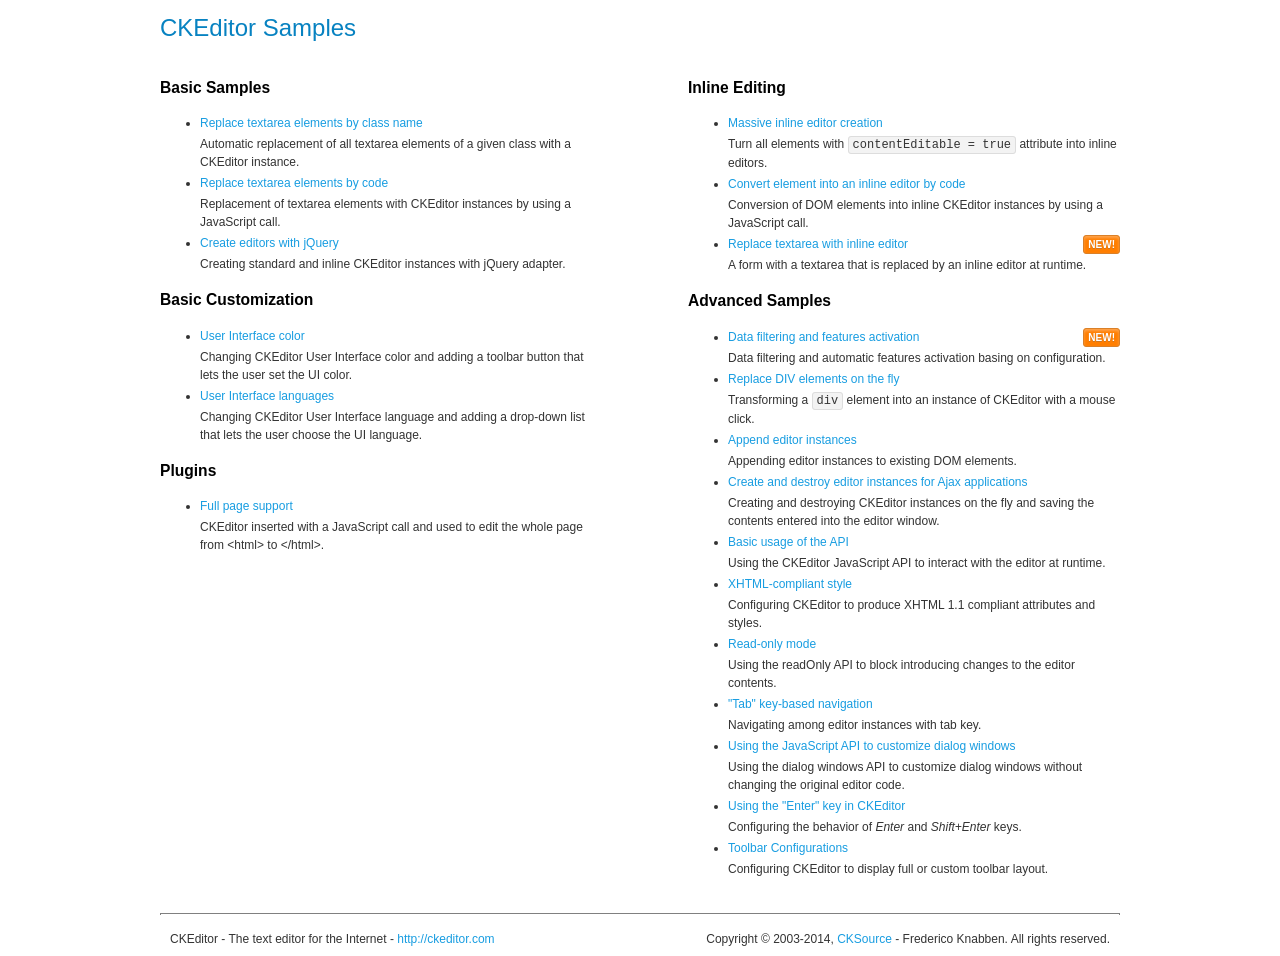
<file: js/ckeditor/samples/index.html>
<!DOCTYPE html>
<!--
Copyright (c) 2003-2014, CKSource - Frederico Knabben. All rights reserved.
For licensing, see LICENSE.md or http://ckeditor.com/license
-->
<html>
<head>
	<meta charset="utf-8">
	<title>CKEditor Samples</title>
	<link rel="stylesheet" href="sample.css">
</head>
<body>
	<h1 class="samples">
		CKEditor Samples
	</h1>
	<div class="twoColumns">
		<div class="twoColumnsLeft">
			<h2 class="samples">
				Basic Samples
			</h2>
			<dl class="samples">
				<dt><a class="samples" href="replacebyclass.html">Replace textarea elements by class name</a></dt>
				<dd>Automatic replacement of all textarea elements of a given class with a CKEditor instance.</dd>

				<dt><a class="samples" href="replacebycode.html">Replace textarea elements by code</a></dt>
				<dd>Replacement of textarea elements with CKEditor instances by using a JavaScript call.</dd>

				<dt><a class="samples" href="jquery.html">Create editors with jQuery</a></dt>
				<dd>Creating standard and inline CKEditor instances with jQuery adapter.</dd>
			</dl>

			<h2 class="samples">
				Basic Customization
			</h2>
			<dl class="samples">
				<dt><a class="samples" href="uicolor.html">User Interface color</a></dt>
				<dd>Changing CKEditor User Interface color and adding a toolbar button that lets the user set the UI color.</dd>

				<dt><a class="samples" href="uilanguages.html">User Interface languages</a></dt>
				<dd>Changing CKEditor User Interface language and adding a drop-down list that lets the user choose the UI language.</dd>
			</dl>


			<h2 class="samples">Plugins</h2>
<dl class="samples">
<dt><a class="samples" href="plugins/wysiwygarea/fullpage.html">Full page support</a></dt>
<dd>CKEditor inserted with a JavaScript call and used to edit the whole page from &lt;html&gt; to &lt;/html&gt;.</dd>
</dl>
		</div>
		<div class="twoColumnsRight">
			<h2 class="samples">
				Inline Editing
			</h2>
			<dl class="samples">
				<dt><a class="samples" href="inlineall.html">Massive inline editor creation</a></dt>
				<dd>Turn all elements with <code>contentEditable = true</code> attribute into inline editors.</dd>

				<dt><a class="samples" href="inlinebycode.html">Convert element into an inline editor by code</a></dt>
				<dd>Conversion of DOM elements into inline CKEditor instances by using a JavaScript call.</dd>

				<dt><a class="samples" href="inlinetextarea.html">Replace textarea with inline editor</a> <span class="new">New!</span></dt>
				<dd>A form with a textarea that is replaced by an inline editor at runtime.</dd>

				
			</dl>

			<h2 class="samples">
				Advanced Samples
			</h2>
			<dl class="samples">
				<dt><a class="samples" href="datafiltering.html">Data filtering and features activation</a> <span class="new">New!</span></dt>
				<dd>Data filtering and automatic features activation basing on configuration.</dd>

				<dt><a class="samples" href="divreplace.html">Replace DIV elements on the fly</a></dt>
				<dd>Transforming a <code>div</code> element into an instance of CKEditor with a mouse click.</dd>

				<dt><a class="samples" href="appendto.html">Append editor instances</a></dt>
				<dd>Appending editor instances to existing DOM elements.</dd>

				<dt><a class="samples" href="ajax.html">Create and destroy editor instances for Ajax applications</a></dt>
				<dd>Creating and destroying CKEditor instances on the fly and saving the contents entered into the editor window.</dd>

				<dt><a class="samples" href="api.html">Basic usage of the API</a></dt>
				<dd>Using the CKEditor JavaScript API to interact with the editor at runtime.</dd>

				<dt><a class="samples" href="xhtmlstyle.html">XHTML-compliant style</a></dt>
				<dd>Configuring CKEditor to produce XHTML 1.1 compliant attributes and styles.</dd>

				<dt><a class="samples" href="readonly.html">Read-only mode</a></dt>
				<dd>Using the readOnly API to block introducing changes to the editor contents.</dd>

				<dt><a class="samples" href="tabindex.html">"Tab" key-based navigation</a></dt>
				<dd>Navigating among editor instances with tab key.</dd>


				
<dt><a class="samples" href="plugins/dialog/dialog.html">Using the JavaScript API to customize dialog windows</a></dt>
<dd>Using the dialog windows API to customize dialog windows without changing the original editor code.</dd>

<dt><a class="samples" href="plugins/enterkey/enterkey.html">Using the &quot;Enter&quot; key in CKEditor</a></dt>
<dd>Configuring the behavior of <em>Enter</em> and <em>Shift+Enter</em> keys.</dd>

<dt><a class="samples" href="plugins/toolbar/toolbar.html">Toolbar Configurations</a></dt>
<dd>Configuring CKEditor to display full or custom toolbar layout.</dd>

			</dl>
		</div>
	</div>
	<div id="footer">
		<hr>
		<p>
			CKEditor - The text editor for the Internet - <a class="samples" href="http://ckeditor.com/">http://ckeditor.com</a>
		</p>
		<p id="copy">
			Copyright &copy; 2003-2014, <a class="samples" href="http://cksource.com/">CKSource</a> - Frederico Knabben. All rights reserved.
		</p>
	</div>
</body>
</html>
</file>
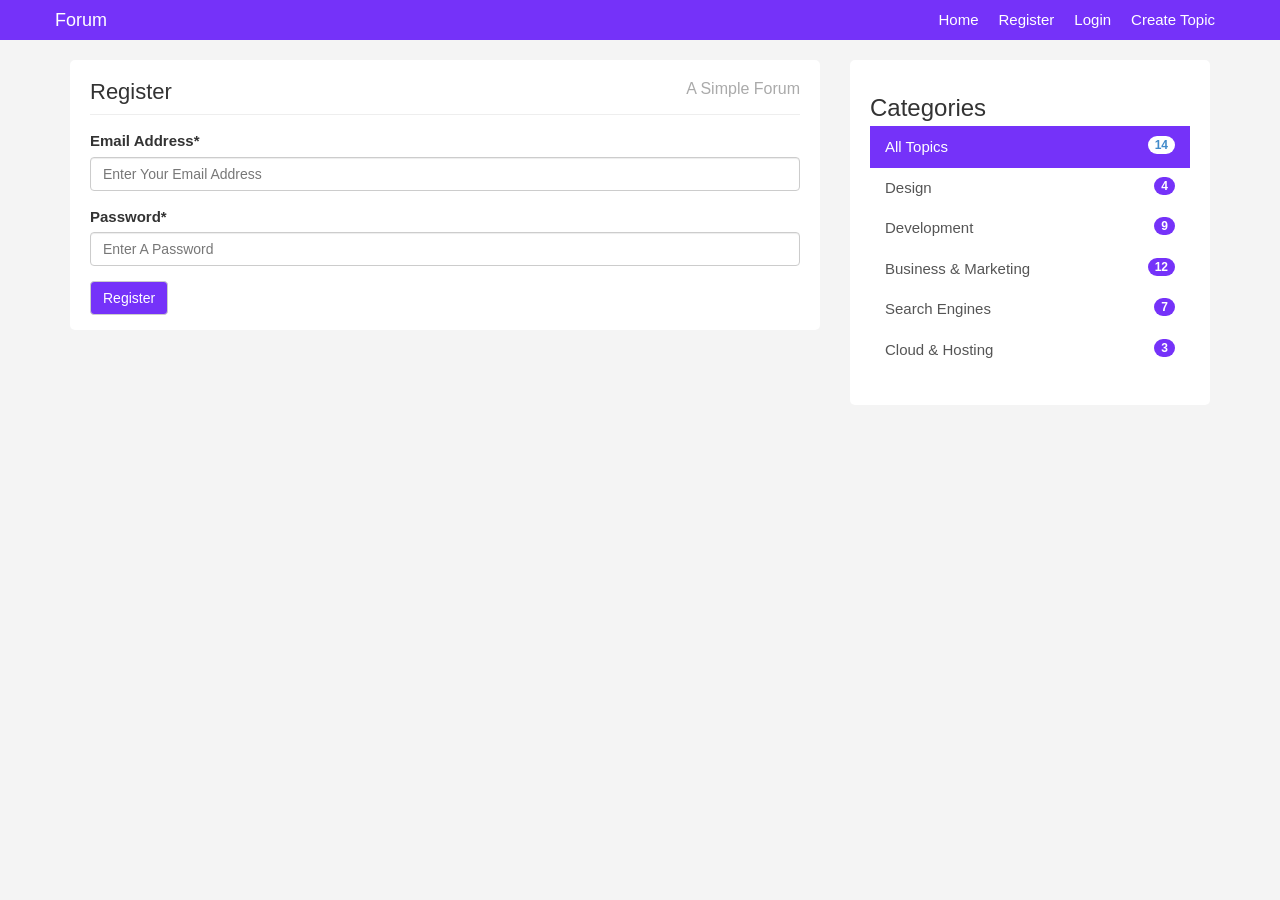
<file: login.html>
<!DOCTYPE html>
<html lang="en">
  <head>
    <meta charset="utf-8">
    <meta http-equiv="X-UA-Compatible" content="IE=edge">
    <meta name="viewport" content="width=device-width, initial-scale=1">
    <title>Register With Us</title>

    <!-- Bootstrap core CSS -->
    <link href="css/bootstrap.css" rel="stylesheet">
    <!-- Custom styles for this template -->
    <link href="css/custom.css" rel="stylesheet">
  </head>

  <body>

    <div class="navbar navbar-inverse navbar-fixed-top" role="navigation">
      <div class="container">
        <div class="navbar-header">
          <button type="button" class="navbar-toggle" data-toggle="collapse" data-target=".navbar-collapse">
            <span class="sr-only">Toggle navigation</span>
            <span class="icon-bar"></span>
            <span class="icon-bar"></span>
            <span class="icon-bar"></span>
          </button>
          <a class="navbar-brand" href="index.html">Forum</a>
        </div>
        <div class="collapse navbar-collapse">
          <ul class="nav navbar-nav navbar-right">
            <li class="active"><a href="index.html">Home</a></li>
            <li><a href="register.html">Register</a></li>
            <li><a href="login.html">Login</a></li>
            <li><a href="create.html">Create Topic</a></li>
          </ul>
        </div><!--/.nav-collapse -->
      </div>
    </div>

    <div class="container">
		<div class="row">
			<div class="col-md-8">
				<div class="main-col">
					<div class="block">
						<h1 class="pull-left">Register</h1>
						<h4 class="pull-right">A Simple Forum</h4>
						<div class="clearfix"></div>
						<hr>
						<form role="form" enctype="multipart/form-data" method="post" action="register.php">
							
							<div class="form-group">
							<label>Email Address*</label> <input type="email" class="form-control"
							name="email" placeholder="Enter Your Email Address">
							</div>
					
					<div class="form-group">
                        <label>Password*</label> <input type="password" class="form-control"
                    name="password" placeholder="Enter A Password">
                    </div>
	
			        <input name="register" type="submit" class="color btn btn-default" value="Register" />
        </form>
					</div>
				</div>
			</div>
			<div class="col-md-4">
				<div id="sidebar">
				
					
					<div class="block">
					<h3>Categories</h3>
					<div class="list-group">
						<a href="#" class="list-group-item active">All Topics <span class="color badge pull-right">14</span></a> 
						<a href="#" class="list-group-item">Design<span class="color badge pull-right">4</span></a>
						<a href="#" class="list-group-item">Development<span class="color badge pull-right">9</span></a>
						<a href="#" class="list-group-item">Business & Marketing <span class="color badge pull-right">12</span></a>
						<a href="#" class="list-group-item">Search Engines<span class="color badge pull-right">7</span></a>
						<a href="#" class="list-group-item">Cloud & Hosting <span class="color badge pull-right">3</span></a>
					</div>
				</div>	
				</div>
			</div>
		</div>
    </div><!-- /.container -->


    <!-- Bootstrap core JavaScript
    ================================================== -->
    <!-- Placed at the end of the document so the pages load faster -->
    <script src="https://ajax.googleapis.com/ajax/libs/jquery/1.11.1/jquery.min.js"></script>
    <script src="js/bootstrap.js"></script>
  </body>
</html>
</file>
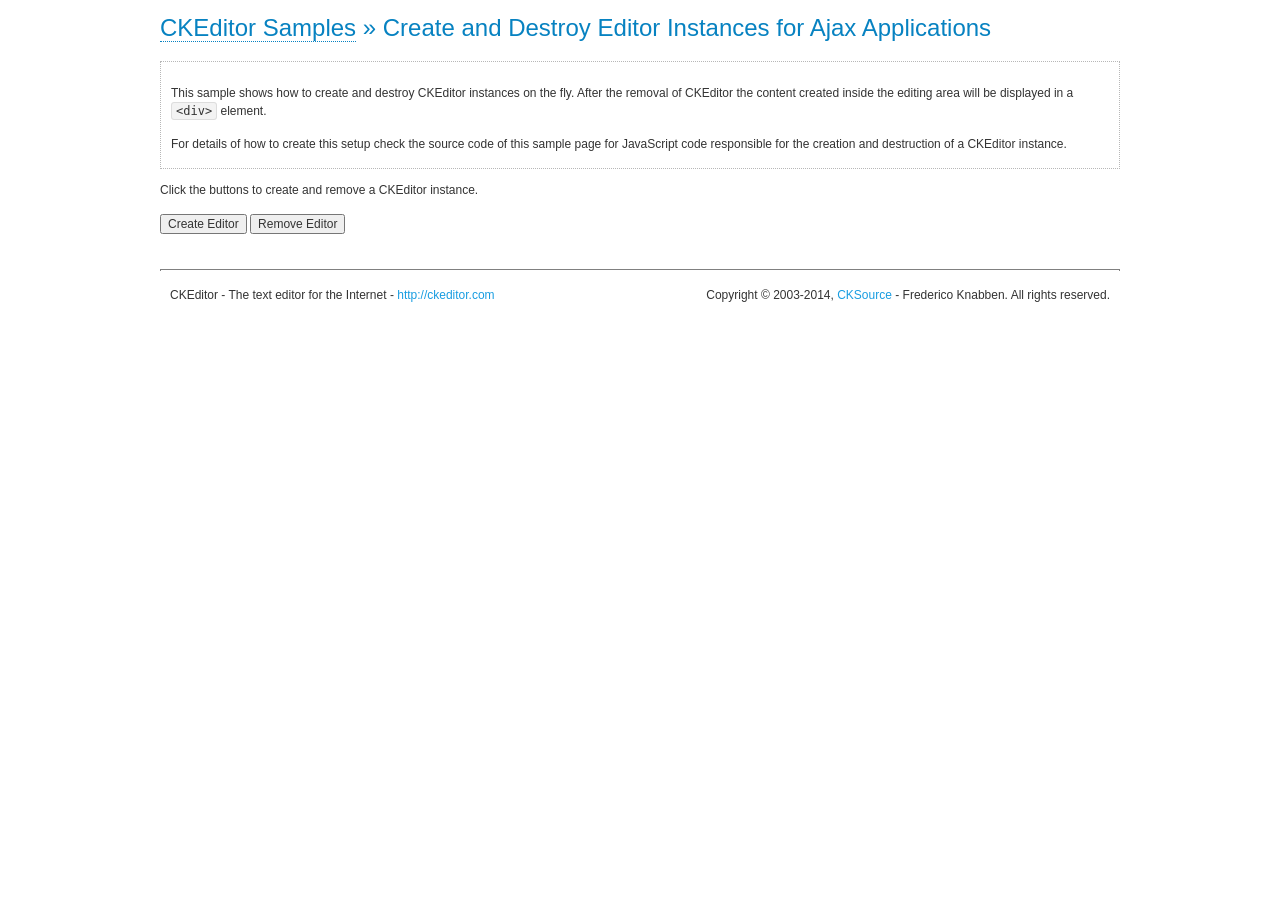
<file: js/ckeditor/samples/ajax.html>
<!DOCTYPE html>
<!--
Copyright (c) 2003-2014, CKSource - Frederico Knabben. All rights reserved.
For licensing, see LICENSE.md or http://ckeditor.com/license
-->
<html>
<head>
	<meta charset="utf-8">
	<title>Ajax &mdash; CKEditor Sample</title>
	<script src="../ckeditor.js"></script>
	<link rel="stylesheet" href="sample.css">
	<script>

		var editor, html = '';

		function createEditor() {
			if ( editor )
				return;

			// Create a new editor inside the <div id="editor">, setting its value to html
			var config = {};
			editor = CKEDITOR.appendTo( 'editor', config, html );
		}

		function removeEditor() {
			if ( !editor )
				return;

			// Retrieve the editor contents. In an Ajax application, this data would be
			// sent to the server or used in any other way.
			document.getElementById( 'editorcontents' ).innerHTML = html = editor.getData();
			document.getElementById( 'contents' ).style.display = '';

			// Destroy the editor.
			editor.destroy();
			editor = null;
		}

	</script>
</head>
<body>
	<h1 class="samples">
		<a href="index.html">CKEditor Samples</a> &raquo; Create and Destroy Editor Instances for Ajax Applications
	</h1>
	<div class="description">
		<p>
			This sample shows how to create and destroy CKEditor instances on the fly. After the removal of CKEditor the content created inside the editing
			area will be displayed in a <code>&lt;div&gt;</code> element.
		</p>
		<p>
			For details of how to create this setup check the source code of this sample page
			for JavaScript code responsible for the creation and destruction of a CKEditor instance.
		</p>
	</div>
	<p>Click the buttons to create and remove a CKEditor instance.</p>
	<p>
		<input onclick="createEditor();" type="button" value="Create Editor">
		<input onclick="removeEditor();" type="button" value="Remove Editor">
	</p>
	<!-- This div will hold the editor. -->
	<div id="editor">
	</div>
	<div id="contents" style="display: none">
		<p>
			Edited Contents:
		</p>
		<!-- This div will be used to display the editor contents. -->
		<div id="editorcontents">
		</div>
	</div>
	<div id="footer">
		<hr>
		<p>
			CKEditor - The text editor for the Internet - <a class="samples" href="http://ckeditor.com/">http://ckeditor.com</a>
		</p>
		<p id="copy">
			Copyright &copy; 2003-2014, <a class="samples" href="http://cksource.com/">CKSource</a> - Frederico
			Knabben. All rights reserved.
		</p>
	</div>
</body>
</html>
</file>
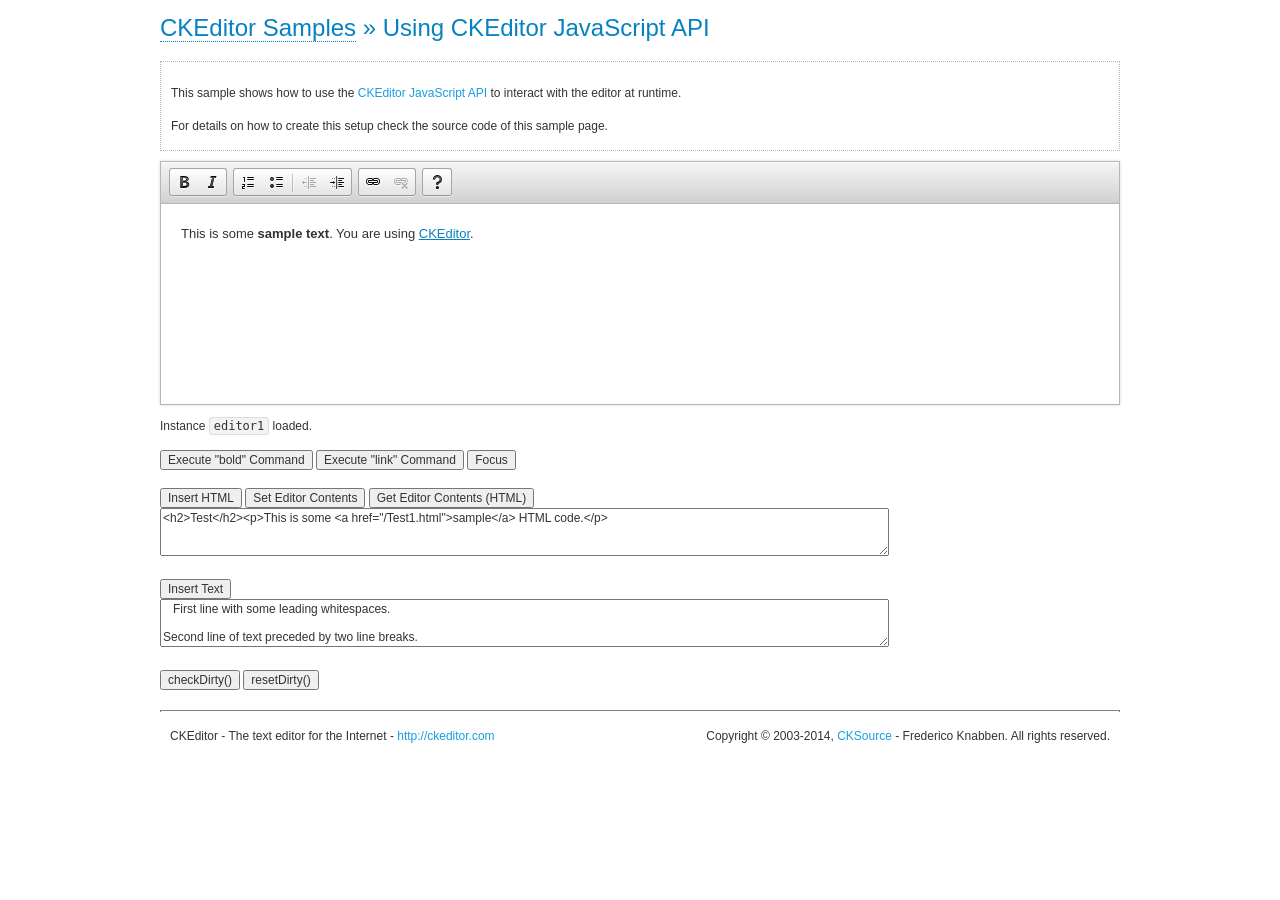
<file: js/ckeditor/samples/api.html>
<!DOCTYPE html>
<!--
Copyright (c) 2003-2014, CKSource - Frederico Knabben. All rights reserved.
For licensing, see LICENSE.md or http://ckeditor.com/license
-->
<html>
<head>
	<meta charset="utf-8">
	<title>API Usage &mdash; CKEditor Sample</title>
	<script src="../ckeditor.js"></script>
	<link href="sample.css" rel="stylesheet">
	<script>

// The instanceReady event is fired, when an instance of CKEditor has finished
// its initialization.
CKEDITOR.on( 'instanceReady', function( ev ) {
	// Show the editor name and description in the browser status bar.
	document.getElementById( 'eMessage' ).innerHTML = 'Instance <code>' + ev.editor.name + '<\/code> loaded.';

	// Show this sample buttons.
	document.getElementById( 'eButtons' ).style.display = 'block';
});

function InsertHTML() {
	// Get the editor instance that we want to interact with.
	var editor = CKEDITOR.instances.editor1;
	var value = document.getElementById( 'htmlArea' ).value;

	// Check the active editing mode.
	if ( editor.mode == 'wysiwyg' )
	{
		// Insert HTML code.
		// http://docs.ckeditor.com/#!/api/CKEDITOR.editor-method-insertHtml
		editor.insertHtml( value );
	}
	else
		alert( 'You must be in WYSIWYG mode!' );
}

function InsertText() {
	// Get the editor instance that we want to interact with.
	var editor = CKEDITOR.instances.editor1;
	var value = document.getElementById( 'txtArea' ).value;

	// Check the active editing mode.
	if ( editor.mode == 'wysiwyg' )
	{
		// Insert as plain text.
		// http://docs.ckeditor.com/#!/api/CKEDITOR.editor-method-insertText
		editor.insertText( value );
	}
	else
		alert( 'You must be in WYSIWYG mode!' );
}

function SetContents() {
	// Get the editor instance that we want to interact with.
	var editor = CKEDITOR.instances.editor1;
	var value = document.getElementById( 'htmlArea' ).value;

	// Set editor contents (replace current contents).
	// http://docs.ckeditor.com/#!/api/CKEDITOR.editor-method-setData
	editor.setData( value );
}

function GetContents() {
	// Get the editor instance that you want to interact with.
	var editor = CKEDITOR.instances.editor1;

	// Get editor contents
	// http://docs.ckeditor.com/#!/api/CKEDITOR.editor-method-getData
	alert( editor.getData() );
}

function ExecuteCommand( commandName ) {
	// Get the editor instance that we want to interact with.
	var editor = CKEDITOR.instances.editor1;

	// Check the active editing mode.
	if ( editor.mode == 'wysiwyg' )
	{
		// Execute the command.
		// http://docs.ckeditor.com/#!/api/CKEDITOR.editor-method-execCommand
		editor.execCommand( commandName );
	}
	else
		alert( 'You must be in WYSIWYG mode!' );
}

function CheckDirty() {
	// Get the editor instance that we want to interact with.
	var editor = CKEDITOR.instances.editor1;
	// Checks whether the current editor contents present changes when compared
	// to the contents loaded into the editor at startup
	// http://docs.ckeditor.com/#!/api/CKEDITOR.editor-method-checkDirty
	alert( editor.checkDirty() );
}

function ResetDirty() {
	// Get the editor instance that we want to interact with.
	var editor = CKEDITOR.instances.editor1;
	// Resets the "dirty state" of the editor (see CheckDirty())
	// http://docs.ckeditor.com/#!/api/CKEDITOR.editor-method-resetDirty
	editor.resetDirty();
	alert( 'The "IsDirty" status has been reset' );
}

function Focus() {
	CKEDITOR.instances.editor1.focus();
}

function onFocus() {
	document.getElementById( 'eMessage' ).innerHTML = '<b>' + this.name + ' is focused </b>';
}

function onBlur() {
	document.getElementById( 'eMessage' ).innerHTML = this.name + ' lost focus';
}

	</script>

</head>
<body>
	<h1 class="samples">
		<a href="index.html">CKEditor Samples</a> &raquo; Using CKEditor JavaScript API
	</h1>
	<div class="description">
	<p>
		This sample shows how to use the
		<a class="samples" href="http://docs.ckeditor.com/#!/api/CKEDITOR.editor">CKEditor JavaScript API</a>
		to interact with the editor at runtime.
	</p>
	<p>
		For details on how to create this setup check the source code of this sample page.
	</p>
	</div>

	<!-- This <div> holds alert messages to be display in the sample page. -->
	<div id="alerts">
		<noscript>
			<p>
				<strong>CKEditor requires JavaScript to run</strong>. In a browser with no JavaScript
				support, like yours, you should still see the contents (HTML data) and you should
				be able to edit it normally, without a rich editor interface.
			</p>
		</noscript>
	</div>
	<form action="../../../samples/sample_posteddata.php" method="post">
		<textarea cols="100" id="editor1" name="editor1" rows="10">&lt;p&gt;This is some &lt;strong&gt;sample text&lt;/strong&gt;. You are using &lt;a href="http://ckeditor.com/"&gt;CKEditor&lt;/a&gt;.&lt;/p&gt;</textarea>

		<script>
			// Replace the <textarea id="editor1"> with an CKEditor instance.
			CKEDITOR.replace( 'editor1', {
				on: {
					focus: onFocus,
					blur: onBlur,

					// Check for availability of corresponding plugins.
					pluginsLoaded: function( evt ) {
						var doc = CKEDITOR.document, ed = evt.editor;
						if ( !ed.getCommand( 'bold' ) )
							doc.getById( 'exec-bold' ).hide();
						if ( !ed.getCommand( 'link' ) )
							doc.getById( 'exec-link' ).hide();
					}
				}
			});
		</script>

		<p id="eMessage">
		</p>

		<div id="eButtons" style="display: none">
			<input id="exec-bold" onclick="ExecuteCommand('bold');" type="button" value="Execute &quot;bold&quot; Command">
			<input id="exec-link" onclick="ExecuteCommand('link');" type="button" value="Execute &quot;link&quot; Command">
			<input onclick="Focus();" type="button" value="Focus">
			<br><br>
			<input onclick="InsertHTML();" type="button" value="Insert HTML">
			<input onclick="SetContents();" type="button" value="Set Editor Contents">
			<input onclick="GetContents();" type="button" value="Get Editor Contents (HTML)">
			<br>
			<textarea cols="100" id="htmlArea" rows="3">&lt;h2&gt;Test&lt;/h2&gt;&lt;p&gt;This is some &lt;a href="/Test1.html"&gt;sample&lt;/a&gt; HTML code.&lt;/p&gt;</textarea>
			<br>
			<br>
			<input onclick="InsertText();" type="button" value="Insert Text">
			<br>
			<textarea cols="100" id="txtArea" rows="3">   First line with some leading whitespaces.

Second line of text preceded by two line breaks.</textarea>
			<br>
			<br>
			<input onclick="CheckDirty();" type="button" value="checkDirty()">
			<input onclick="ResetDirty();" type="button" value="resetDirty()">
		</div>
	</form>
	<div id="footer">
		<hr>
		<p>
			CKEditor - The text editor for the Internet - <a class="samples" href="http://ckeditor.com/">http://ckeditor.com</a>
		</p>
		<p id="copy">
			Copyright &copy; 2003-2014, <a class="samples" href="http://cksource.com/">CKSource</a> - Frederico
			Knabben. All rights reserved.
		</p>
	</div>
</body>
</html>
</file>
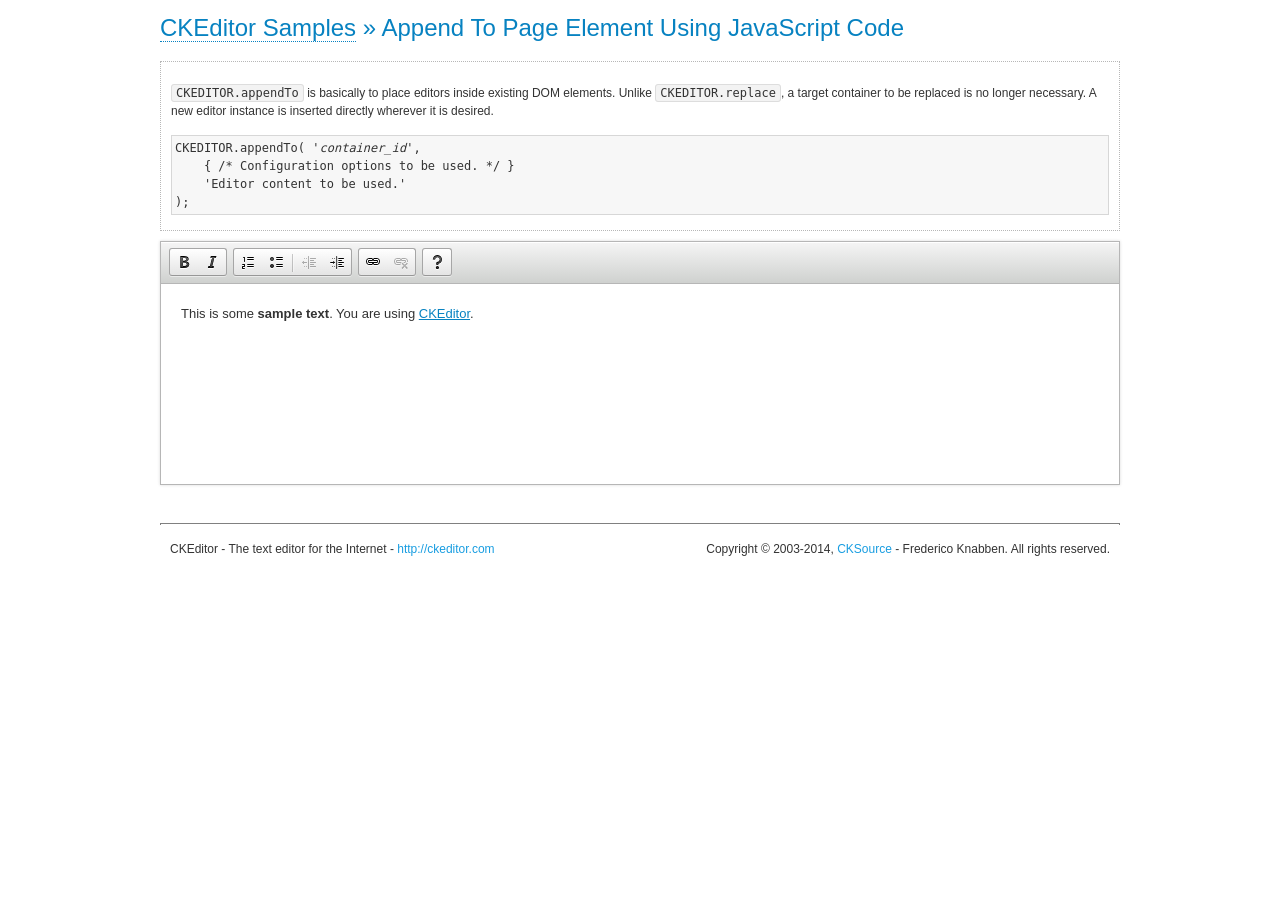
<file: js/ckeditor/samples/appendto.html>
<!DOCTYPE html>
<!--
Copyright (c) 2003-2014, CKSource - Frederico Knabben. All rights reserved.
For licensing, see LICENSE.md or http://ckeditor.com/license
-->
<html>
<head>
	<meta charset="utf-8">
	<title>CKEDITOR.appendTo &mdash; CKEditor Sample</title>
	<script src="../ckeditor.js"></script>
	<link rel="stylesheet" href="sample.css">
</head>
<body>
	<h1 class="samples">
		<a href="index.html">CKEditor Samples</a> &raquo; Append To Page Element Using JavaScript Code
	</h1>
	<div id="section1">
		<div class="description">
			<p>
				<code>CKEDITOR.appendTo</code> is basically to place editors
				inside existing DOM elements. Unlike <code>CKEDITOR.replace</code>,
				a target container to be replaced is no longer necessary. A new editor
				instance is inserted directly wherever it is desired.
			</p>
<pre class="samples">CKEDITOR.appendTo( '<em>container_id</em>',
	{ /* Configuration options to be used. */ }
	'Editor content to be used.'
);</pre>
		</div>
		<script>

			// This call can be placed at any point after the
			// <textarea>, or inside a <head><script> in a
			// window.onload event handler.

			// Replace the <textarea id="editor"> with an CKEditor
			// instance, using default configurations.
			CKEDITOR.appendTo( 'section1',
				null,
				'<p>This is some <strong>sample text</strong>. You are using <a href="http://ckeditor.com/">CKEditor</a>.</p>'
			);

		</script>
	</div>
	<br>
	<div id="footer">
		<hr>
		<p>
			CKEditor - The text editor for the Internet - <a class="samples" href="http://ckeditor.com/">http://ckeditor.com</a>
		</p>
		<p id="copy">
			Copyright &copy; 2003-2014, <a class="samples" href="http://cksource.com/">CKSource</a> - Frederico
			Knabben. All rights reserved.
		</p>
	</div>
</body>
</html>
</file>
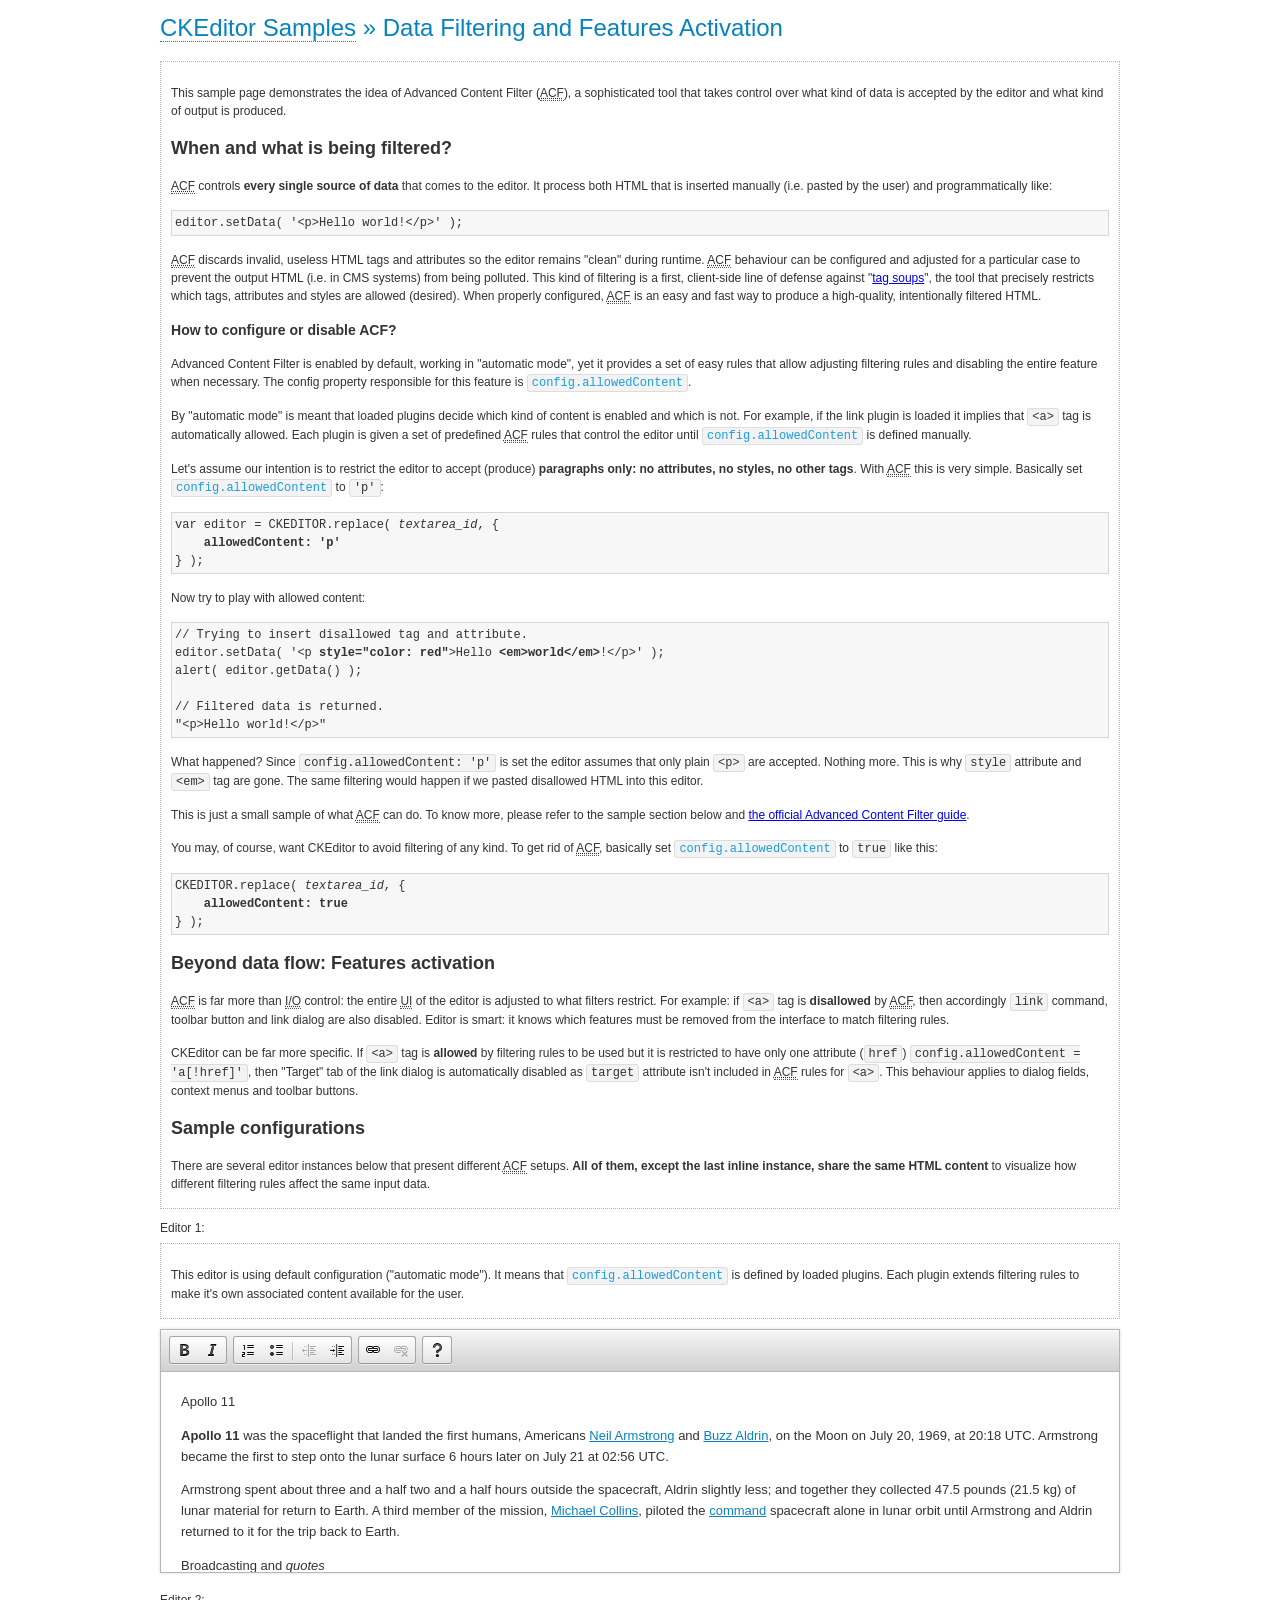
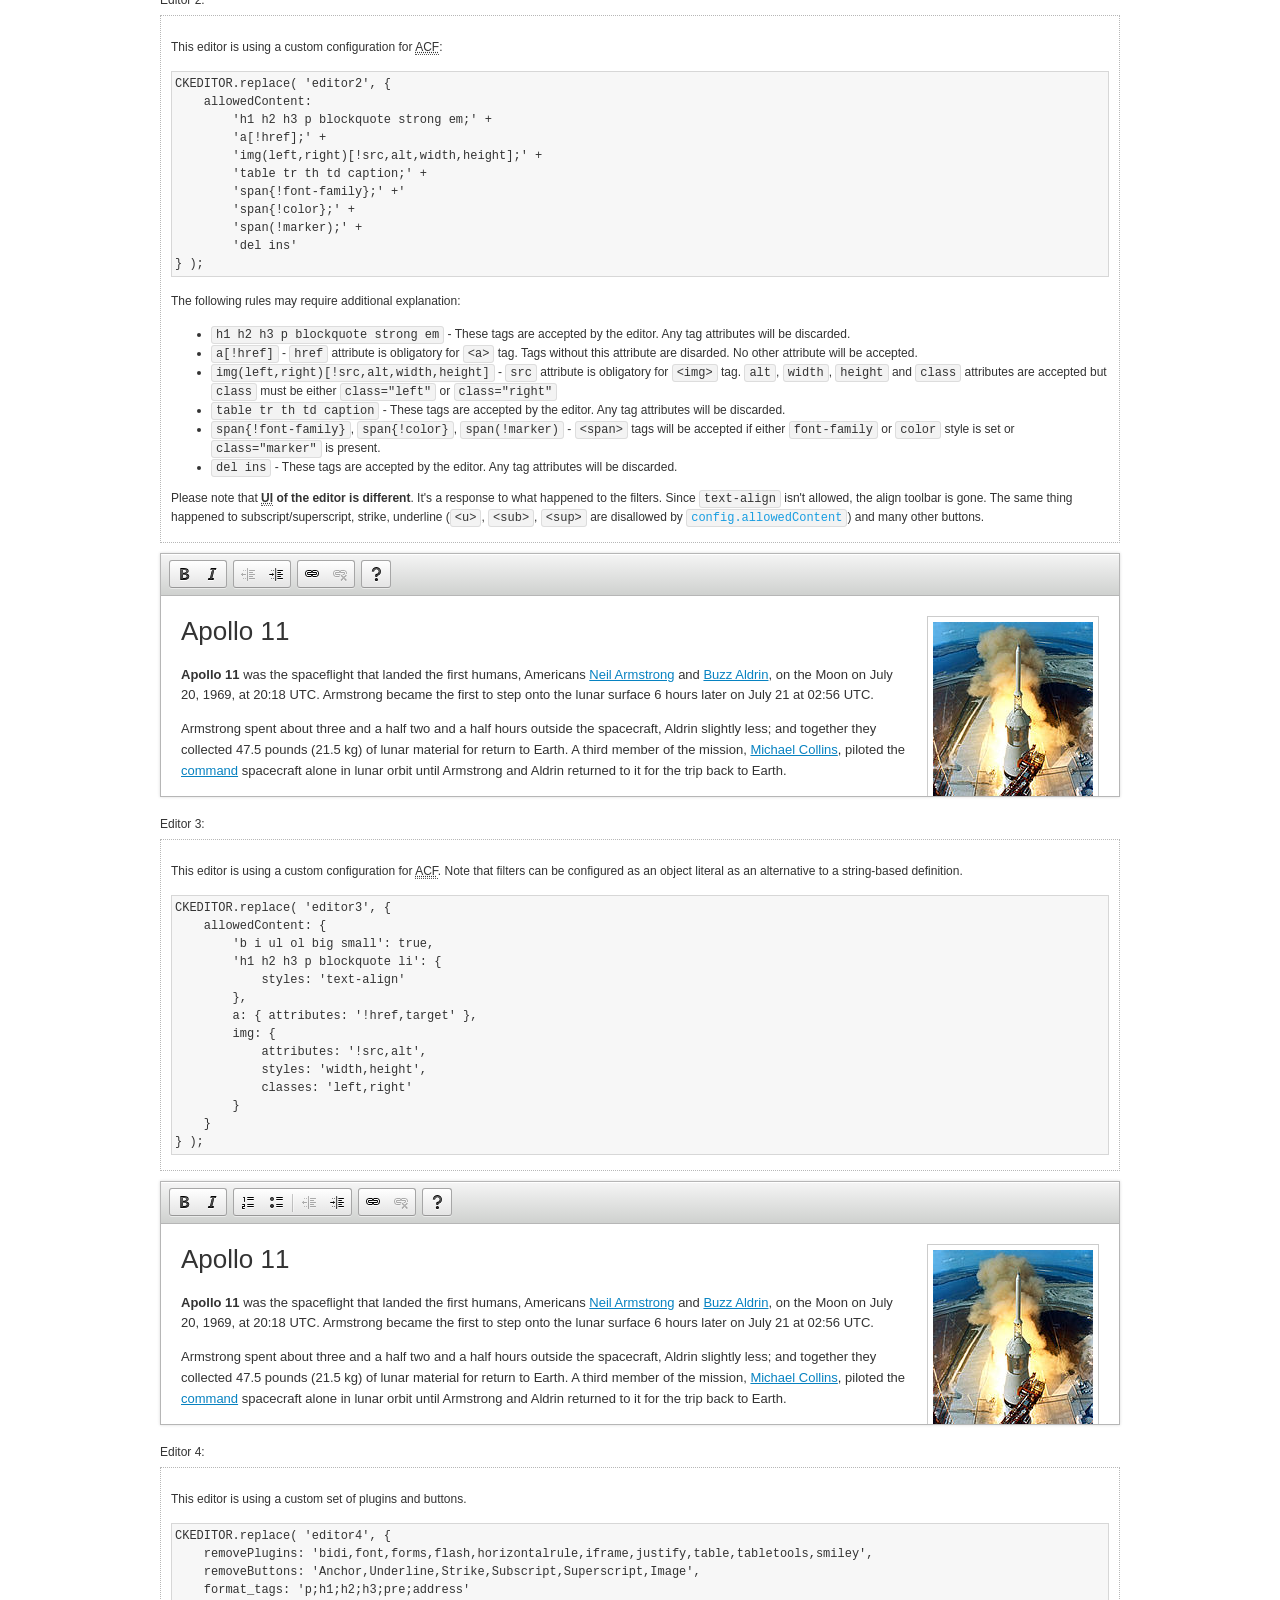
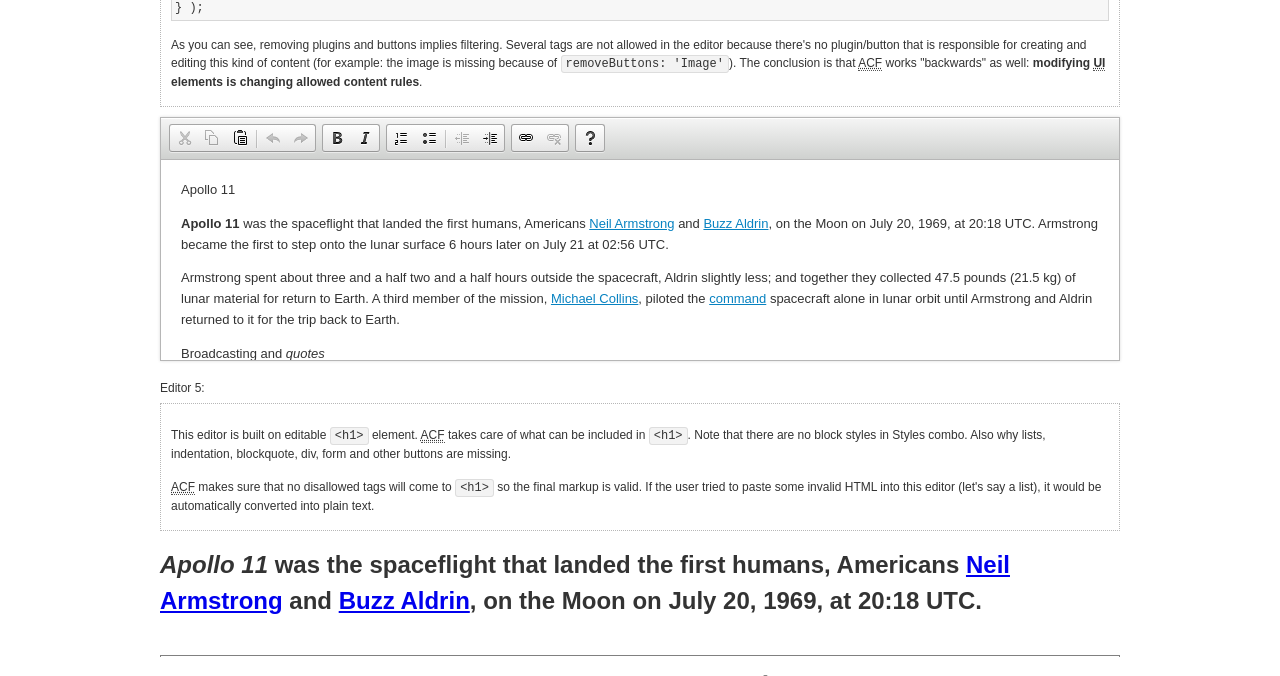
<file: js/ckeditor/samples/datafiltering.html>
<!DOCTYPE html>
<!--
Copyright (c) 2003-2014, CKSource - Frederico Knabben. All rights reserved.
For licensing, see LICENSE.md or http://ckeditor.com/license
-->
<html>
<head>
	<meta charset="utf-8">
	<title>Data Filtering &mdash; CKEditor Sample</title>
	<script src="../ckeditor.js"></script>
	<link rel="stylesheet" href="sample.css">
	<script>
		// Remove advanced tabs for all editors.
		CKEDITOR.config.removeDialogTabs = 'image:advanced;link:advanced;flash:advanced;creatediv:advanced;editdiv:advanced';
	</script>
</head>
<body>
	<h1 class="samples">
		<a href="index.html">CKEditor Samples</a> &raquo; Data Filtering and Features Activation
	</h1>
	<div class="description">
		<p>
			This sample page demonstrates the idea of Advanced Content Filter
			(<abbr title="Advanced Content Filter">ACF</abbr>), a sophisticated
			tool that takes control over what kind of data is accepted by the editor and what
			kind of output is produced.
		</p>
		<h2>When and what is being filtered?</h2>
		<p>
			<abbr title="Advanced Content Filter">ACF</abbr> controls
			<strong>every single source of data</strong> that comes to the editor.
			It process both HTML that is inserted manually (i.e. pasted by the user)
			and programmatically like:
		</p>
<pre class="samples">
editor.setData( '&lt;p&gt;Hello world!&lt;/p&gt;' );
</pre>
		<p>
			<abbr title="Advanced Content Filter">ACF</abbr> discards invalid,
			useless HTML tags and attributes so the editor remains "clean" during
			runtime. <abbr title="Advanced Content Filter">ACF</abbr> behaviour
			can be configured and adjusted for a particular case to prevent the
			output HTML (i.e. in CMS systems) from being polluted.

			This kind of filtering is a first, client-side line of defense
			against "<a href="http://en.wikipedia.org/wiki/Tag_soup">tag soups</a>",
			the tool that precisely restricts which tags, attributes and styles
			are allowed (desired). When properly configured, <abbr title="Advanced Content Filter">ACF</abbr>
			is an easy and fast way to produce a high-quality, intentionally filtered HTML.
		</p>

		<h3>How to configure or disable ACF?</h3>
		<p>
			Advanced Content Filter is enabled by default, working in "automatic mode", yet
			it provides a set of easy rules that allow adjusting filtering rules
			and disabling the entire feature when necessary. The config property
			responsible for this feature is <code><a class="samples"
			href="http://docs.ckeditor.com/#!/api/CKEDITOR.config-cfg-allowedContent">config.allowedContent</a></code>.
		</p>
		<p>
			By "automatic mode" is meant that loaded plugins decide which kind
			of content is enabled and which is not. For example, if the link
			plugin is loaded it implies that <code>&lt;a&gt;</code> tag is
			automatically allowed. Each plugin is given a set
			of predefined <abbr title="Advanced Content Filter">ACF</abbr> rules
			that control the editor until <code><a class="samples"
			href="http://docs.ckeditor.com/#!/api/CKEDITOR.config-cfg-allowedContent">
			config.allowedContent</a></code>
			is defined manually.
		</p>
		<p>
			Let's assume our intention is to restrict the editor to accept (produce) <strong>paragraphs
			only: no attributes, no styles, no other tags</strong>.
			With <abbr title="Advanced Content Filter">ACF</abbr>
			this is very simple. Basically set <code><a class="samples"
			href="http://docs.ckeditor.com/#!/api/CKEDITOR.config-cfg-allowedContent">
			config.allowedContent</a></code> to <code>'p'</code>:
		</p>
<pre class="samples">
var editor = CKEDITOR.replace( <em>textarea_id</em>, {
	<strong>allowedContent: 'p'</strong>
} );
</pre>
		<p>
			Now try to play with allowed content:
		</p>
<pre class="samples">
// Trying to insert disallowed tag and attribute.
editor.setData( '&lt;p <strong>style="color: red"</strong>&gt;Hello <strong>&lt;em&gt;world&lt;/em&gt;</strong>!&lt;/p&gt;' );
alert( editor.getData() );

// Filtered data is returned.
"&lt;p&gt;Hello world!&lt;/p&gt;"
</pre>
		<p>
			What happened? Since <code>config.allowedContent: 'p'</code> is set the editor assumes
			that only plain <code>&lt;p&gt;</code> are accepted. Nothing more. This is why
			<code>style</code> attribute and <code>&lt;em&gt;</code> tag are gone. The same
			filtering would happen if we pasted disallowed HTML into this editor.
		</p>
		<p>
			This is just a small sample of what <abbr title="Advanced Content Filter">ACF</abbr>
			can do. To know more, please refer to the sample section below and
			<a href="http://docs.ckeditor.com/#!/guide/dev_advanced_content_filter">the official Advanced Content Filter guide</a>.
		</p>
		<p>
			You may, of course, want CKEditor to avoid filtering of any kind.
			To get rid of <abbr title="Advanced Content Filter">ACF</abbr>,
			basically set <code><a class="samples"
			href="http://docs.ckeditor.com/#!/api/CKEDITOR.config-cfg-allowedContent">
			config.allowedContent</a></code> to <code>true</code> like this:
		</p>
<pre class="samples">
CKEDITOR.replace( <em>textarea_id</em>, {
	<strong>allowedContent: true</strong>
} );
</pre>

		<h2>Beyond data flow: Features activation</h2>
		<p>
			<abbr title="Advanced Content Filter">ACF</abbr> is far more than
			<abbr title="Input/Output">I/O</abbr> control: the entire
			<abbr title="User Interface">UI</abbr> of the editor is adjusted to what
			filters restrict. For example: if <code>&lt;a&gt;</code> tag is
			<strong>disallowed</strong>
			by <abbr title="Advanced Content Filter">ACF</abbr>,
			then accordingly <code>link</code> command, toolbar button and link dialog
			are also disabled. Editor is smart: it knows which features must be
			removed from the interface to match filtering rules.
		</p>
		<p>
			CKEditor can be far more specific. If <code>&lt;a&gt;</code> tag is
			<strong>allowed</strong> by filtering rules to be used but it is restricted
			to have only one attribute (<code>href</code>)
			<code>config.allowedContent = 'a[!href]'</code>, then
			"Target" tab of the link dialog is automatically disabled as <code>target</code>
			attribute isn't included in <abbr title="Advanced Content Filter">ACF</abbr> rules
			for <code>&lt;a&gt;</code>. This behaviour applies to dialog fields, context
			menus and toolbar buttons.
		</p>

		<h2>Sample configurations</h2>
		<p>
			There are several editor instances below that present different
			<abbr title="Advanced Content Filter">ACF</abbr> setups. <strong>All of them,
			except the last inline instance, share the same HTML content</strong> to visualize
			how different filtering rules affect the same input data.
		</p>
	</div>

	<div>
		<label for="editor1">
			Editor 1:
		</label>
		<div class="description">
			<p>
				This editor is using default configuration ("automatic mode"). It means that
				<code><a class="samples"
				href="http://docs.ckeditor.com/#!/api/CKEDITOR.config-cfg-allowedContent">
				config.allowedContent</a></code> is defined by loaded plugins.
				Each plugin extends filtering rules to make it's own associated content
				available for the user.
			</p>
		</div>
		<textarea cols="80" id="editor1" name="editor1" rows="10">
			&lt;h1&gt;&lt;img alt=&quot;Saturn V carrying Apollo 11&quot; class=&quot;right&quot; src=&quot;assets/sample.jpg&quot;/&gt; Apollo 11&lt;/h1&gt; &lt;p&gt;&lt;b&gt;Apollo 11&lt;/b&gt; was the spaceflight that landed the first humans, Americans &lt;a href=&quot;http://en.wikipedia.org/wiki/Neil_Armstrong&quot; title=&quot;Neil Armstrong&quot;&gt;Neil Armstrong&lt;/a&gt; and &lt;a href=&quot;http://en.wikipedia.org/wiki/Buzz_Aldrin&quot; title=&quot;Buzz Aldrin&quot;&gt;Buzz Aldrin&lt;/a&gt;, on the Moon on July 20, 1969, at 20:18 UTC. Armstrong became the first to step onto the lunar surface 6 hours later on July 21 at 02:56 UTC.&lt;/p&gt; &lt;p&gt;Armstrong spent about &lt;s&gt;three and a half&lt;/s&gt; two and a half hours outside the spacecraft, Aldrin slightly less; and together they collected 47.5 pounds (21.5&amp;nbsp;kg) of lunar material for return to Earth. A third member of the mission, &lt;a href=&quot;http://en.wikipedia.org/wiki/Michael_Collins_(astronaut)&quot; title=&quot;Michael Collins (astronaut)&quot;&gt;Michael Collins&lt;/a&gt;, piloted the &lt;a href=&quot;http://en.wikipedia.org/wiki/Apollo_Command/Service_Module&quot; title=&quot;Apollo Command/Service Module&quot;&gt;command&lt;/a&gt; spacecraft alone in lunar orbit until Armstrong and Aldrin returned to it for the trip back to Earth.&lt;/p&gt; &lt;h2&gt;Broadcasting and &lt;em&gt;quotes&lt;/em&gt; &lt;a id=&quot;quotes&quot; name=&quot;quotes&quot;&gt;&lt;/a&gt;&lt;/h2&gt; &lt;p&gt;Broadcast on live TV to a world-wide audience, Armstrong stepped onto the lunar surface and described the event as:&lt;/p&gt; &lt;blockquote&gt;&lt;p&gt;One small step for [a] man, one giant leap for mankind.&lt;/p&gt;&lt;/blockquote&gt; &lt;p&gt;Apollo 11 effectively ended the &lt;a href=&quot;http://en.wikipedia.org/wiki/Space_Race&quot; title=&quot;Space Race&quot;&gt;Space Race&lt;/a&gt; and fulfilled a national goal proposed in 1961 by the late U.S. President &lt;a href=&quot;http://en.wikipedia.org/wiki/John_F._Kennedy&quot; title=&quot;John F. Kennedy&quot;&gt;John F. Kennedy&lt;/a&gt; in a speech before the United States Congress:&lt;/p&gt; &lt;blockquote&gt;&lt;p&gt;[...] before this decade is out, of landing a man on the Moon and returning him safely to the Earth.&lt;/p&gt;&lt;/blockquote&gt; &lt;h2&gt;Technical details &lt;a id=&quot;tech-details&quot; name=&quot;tech-details&quot;&gt;&lt;/a&gt;&lt;/h2&gt; &lt;table align=&quot;right&quot; border=&quot;1&quot; bordercolor=&quot;#ccc&quot; cellpadding=&quot;5&quot; cellspacing=&quot;0&quot; style=&quot;border-collapse:collapse;margin:10px 0 10px 15px;&quot;&gt; &lt;caption&gt;&lt;strong&gt;Mission crew&lt;/strong&gt;&lt;/caption&gt; &lt;thead&gt; &lt;tr&gt; &lt;th scope=&quot;col&quot;&gt;Position&lt;/th&gt; &lt;th scope=&quot;col&quot;&gt;Astronaut&lt;/th&gt; &lt;/tr&gt; &lt;/thead&gt; &lt;tbody&gt; &lt;tr&gt; &lt;td&gt;Commander&lt;/td&gt; &lt;td&gt;Neil A. Armstrong&lt;/td&gt; &lt;/tr&gt; &lt;tr&gt; &lt;td&gt;Command Module Pilot&lt;/td&gt; &lt;td&gt;Michael Collins&lt;/td&gt; &lt;/tr&gt; &lt;tr&gt; &lt;td&gt;Lunar Module Pilot&lt;/td&gt; &lt;td&gt;Edwin &amp;quot;Buzz&amp;quot; E. Aldrin, Jr.&lt;/td&gt; &lt;/tr&gt; &lt;/tbody&gt; &lt;/table&gt; &lt;p&gt;Launched by a &lt;strong&gt;Saturn V&lt;/strong&gt; rocket from &lt;a href=&quot;http://en.wikipedia.org/wiki/Kennedy_Space_Center&quot; title=&quot;Kennedy Space Center&quot;&gt;Kennedy Space Center&lt;/a&gt; in Merritt Island, Florida on July 16, Apollo 11 was the fifth manned mission of &lt;a href=&quot;http://en.wikipedia.org/wiki/NASA&quot; title=&quot;NASA&quot;&gt;NASA&lt;/a&gt;&amp;#39;s Apollo program. The Apollo spacecraft had three parts:&lt;/p&gt; &lt;ol&gt; &lt;li&gt;&lt;strong&gt;Command Module&lt;/strong&gt; with a cabin for the three astronauts which was the only part which landed back on Earth&lt;/li&gt; &lt;li&gt;&lt;strong&gt;Service Module&lt;/strong&gt; which supported the Command Module with propulsion, electrical power, oxygen and water&lt;/li&gt; &lt;li&gt;&lt;strong&gt;Lunar Module&lt;/strong&gt; for landing on the Moon.&lt;/li&gt; &lt;/ol&gt; &lt;p&gt;After being sent to the Moon by the Saturn V&amp;#39;s upper stage, the astronauts separated the spacecraft from it and travelled for three days until they entered into lunar orbit. Armstrong and Aldrin then moved into the Lunar Module and landed in the &lt;a href=&quot;http://en.wikipedia.org/wiki/Mare_Tranquillitatis&quot; title=&quot;Mare Tranquillitatis&quot;&gt;Sea of Tranquility&lt;/a&gt;. They stayed a total of about 21 and a half hours on the lunar surface. After lifting off in the upper part of the Lunar Module and rejoining Collins in the Command Module, they returned to Earth and landed in the &lt;a href=&quot;http://en.wikipedia.org/wiki/Pacific_Ocean&quot; title=&quot;Pacific Ocean&quot;&gt;Pacific Ocean&lt;/a&gt; on July 24.&lt;/p&gt; &lt;hr/&gt; &lt;p style=&quot;text-align: right;&quot;&gt;&lt;small&gt;Source: &lt;a href=&quot;http://en.wikipedia.org/wiki/Apollo_11&quot;&gt;Wikipedia.org&lt;/a&gt;&lt;/small&gt;&lt;/p&gt;
		</textarea>

		<script>

			CKEDITOR.replace( 'editor1' );

		</script>
	</div>

	<br>

	<div>
		<label for="editor2">
			Editor 2:
		</label>
		<div class="description">
			<p>
				This editor is using a custom configuration for
				<abbr title="Advanced Content Filter">ACF</abbr>:
			</p>
<pre class="samples">
CKEDITOR.replace( 'editor2', {
	allowedContent:
		'h1 h2 h3 p blockquote strong em;' +
		'a[!href];' +
		'img(left,right)[!src,alt,width,height];' +
		'table tr th td caption;' +
		'span{!font-family};' +'
		'span{!color};' +
		'span(!marker);' +
		'del ins'
} );
</pre>
			<p>
				The following rules may require additional explanation:
			</p>
			<ul>
				<li>
					<code>h1 h2 h3 p blockquote strong em</code> - These tags
					are accepted by the editor. Any tag attributes will be discarded.
				</li>
				<li>
					<code>a[!href]</code> - <code>href</code> attribute is obligatory
					for <code>&lt;a&gt;</code> tag. Tags without this attribute
					are disarded. No other attribute will be accepted.
				</li>
				<li>
					<code>img(left,right)[!src,alt,width,height]</code> - <code>src</code>
					attribute is obligatory for <code>&lt;img&gt;</code> tag.
					<code>alt</code>, <code>width</code>, <code>height</code>
					and <code>class</code> attributes are accepted but
					<code>class</code> must be either <code>class="left"</code>
					or <code>class="right"</code>
				</li>
				<li>
					<code>table tr th td caption</code> - These tags
					are accepted by the editor. Any tag attributes will be discarded.
				</li>
				<li>
					<code>span{!font-family}</code>, <code>span{!color}</code>,
					<code>span(!marker)</code> - <code>&lt;span&gt;</code> tags
					will be accepted if either <code>font-family</code> or
					<code>color</code> style is set or <code>class="marker"</code>
					is present.
				</li>
				<li>
					<code>del ins</code> - These tags
					are accepted by the editor. Any tag attributes will be discarded.
				</li>
			</ul>
			<p>
				Please note that <strong><abbr title="User Interface">UI</abbr> of the
				editor is different</strong>. It's a response to what happened to the filters.
				Since <code>text-align</code> isn't allowed, the align toolbar is gone.
				The same thing happened to subscript/superscript, strike, underline
				(<code>&lt;u&gt;</code>, <code>&lt;sub&gt;</code>, <code>&lt;sup&gt;</code>
				are disallowed by <code><a class="samples"
				href="http://docs.ckeditor.com/#!/api/CKEDITOR.config-cfg-allowedContent">
				config.allowedContent</a></code>) and many other buttons.
			</p>
		</div>
		<textarea cols="80" id="editor2" name="editor2" rows="10">
			&lt;h1&gt;&lt;img alt=&quot;Saturn V carrying Apollo 11&quot; class=&quot;right&quot; src=&quot;assets/sample.jpg&quot;/&gt; Apollo 11&lt;/h1&gt; &lt;p&gt;&lt;b&gt;Apollo 11&lt;/b&gt; was the spaceflight that landed the first humans, Americans &lt;a href=&quot;http://en.wikipedia.org/wiki/Neil_Armstrong&quot; title=&quot;Neil Armstrong&quot;&gt;Neil Armstrong&lt;/a&gt; and &lt;a href=&quot;http://en.wikipedia.org/wiki/Buzz_Aldrin&quot; title=&quot;Buzz Aldrin&quot;&gt;Buzz Aldrin&lt;/a&gt;, on the Moon on July 20, 1969, at 20:18 UTC. Armstrong became the first to step onto the lunar surface 6 hours later on July 21 at 02:56 UTC.&lt;/p&gt; &lt;p&gt;Armstrong spent about &lt;s&gt;three and a half&lt;/s&gt; two and a half hours outside the spacecraft, Aldrin slightly less; and together they collected 47.5 pounds (21.5&amp;nbsp;kg) of lunar material for return to Earth. A third member of the mission, &lt;a href=&quot;http://en.wikipedia.org/wiki/Michael_Collins_(astronaut)&quot; title=&quot;Michael Collins (astronaut)&quot;&gt;Michael Collins&lt;/a&gt;, piloted the &lt;a href=&quot;http://en.wikipedia.org/wiki/Apollo_Command/Service_Module&quot; title=&quot;Apollo Command/Service Module&quot;&gt;command&lt;/a&gt; spacecraft alone in lunar orbit until Armstrong and Aldrin returned to it for the trip back to Earth.&lt;/p&gt; &lt;h2&gt;Broadcasting and &lt;em&gt;quotes&lt;/em&gt; &lt;a id=&quot;quotes&quot; name=&quot;quotes&quot;&gt;&lt;/a&gt;&lt;/h2&gt; &lt;p&gt;Broadcast on live TV to a world-wide audience, Armstrong stepped onto the lunar surface and described the event as:&lt;/p&gt; &lt;blockquote&gt;&lt;p&gt;One small step for [a] man, one giant leap for mankind.&lt;/p&gt;&lt;/blockquote&gt; &lt;p&gt;Apollo 11 effectively ended the &lt;a href=&quot;http://en.wikipedia.org/wiki/Space_Race&quot; title=&quot;Space Race&quot;&gt;Space Race&lt;/a&gt; and fulfilled a national goal proposed in 1961 by the late U.S. President &lt;a href=&quot;http://en.wikipedia.org/wiki/John_F._Kennedy&quot; title=&quot;John F. Kennedy&quot;&gt;John F. Kennedy&lt;/a&gt; in a speech before the United States Congress:&lt;/p&gt; &lt;blockquote&gt;&lt;p&gt;[...] before this decade is out, of landing a man on the Moon and returning him safely to the Earth.&lt;/p&gt;&lt;/blockquote&gt; &lt;h2&gt;Technical details &lt;a id=&quot;tech-details&quot; name=&quot;tech-details&quot;&gt;&lt;/a&gt;&lt;/h2&gt; &lt;table align=&quot;right&quot; border=&quot;1&quot; bordercolor=&quot;#ccc&quot; cellpadding=&quot;5&quot; cellspacing=&quot;0&quot; style=&quot;border-collapse:collapse;margin:10px 0 10px 15px;&quot;&gt; &lt;caption&gt;&lt;strong&gt;Mission crew&lt;/strong&gt;&lt;/caption&gt; &lt;thead&gt; &lt;tr&gt; &lt;th scope=&quot;col&quot;&gt;Position&lt;/th&gt; &lt;th scope=&quot;col&quot;&gt;Astronaut&lt;/th&gt; &lt;/tr&gt; &lt;/thead&gt; &lt;tbody&gt; &lt;tr&gt; &lt;td&gt;Commander&lt;/td&gt; &lt;td&gt;Neil A. Armstrong&lt;/td&gt; &lt;/tr&gt; &lt;tr&gt; &lt;td&gt;Command Module Pilot&lt;/td&gt; &lt;td&gt;Michael Collins&lt;/td&gt; &lt;/tr&gt; &lt;tr&gt; &lt;td&gt;Lunar Module Pilot&lt;/td&gt; &lt;td&gt;Edwin &amp;quot;Buzz&amp;quot; E. Aldrin, Jr.&lt;/td&gt; &lt;/tr&gt; &lt;/tbody&gt; &lt;/table&gt; &lt;p&gt;Launched by a &lt;strong&gt;Saturn V&lt;/strong&gt; rocket from &lt;a href=&quot;http://en.wikipedia.org/wiki/Kennedy_Space_Center&quot; title=&quot;Kennedy Space Center&quot;&gt;Kennedy Space Center&lt;/a&gt; in Merritt Island, Florida on July 16, Apollo 11 was the fifth manned mission of &lt;a href=&quot;http://en.wikipedia.org/wiki/NASA&quot; title=&quot;NASA&quot;&gt;NASA&lt;/a&gt;&amp;#39;s Apollo program. The Apollo spacecraft had three parts:&lt;/p&gt; &lt;ol&gt; &lt;li&gt;&lt;strong&gt;Command Module&lt;/strong&gt; with a cabin for the three astronauts which was the only part which landed back on Earth&lt;/li&gt; &lt;li&gt;&lt;strong&gt;Service Module&lt;/strong&gt; which supported the Command Module with propulsion, electrical power, oxygen and water&lt;/li&gt; &lt;li&gt;&lt;strong&gt;Lunar Module&lt;/strong&gt; for landing on the Moon.&lt;/li&gt; &lt;/ol&gt; &lt;p&gt;After being sent to the Moon by the Saturn V&amp;#39;s upper stage, the astronauts separated the spacecraft from it and travelled for three days until they entered into lunar orbit. Armstrong and Aldrin then moved into the Lunar Module and landed in the &lt;a href=&quot;http://en.wikipedia.org/wiki/Mare_Tranquillitatis&quot; title=&quot;Mare Tranquillitatis&quot;&gt;Sea of Tranquility&lt;/a&gt;. They stayed a total of about 21 and a half hours on the lunar surface. After lifting off in the upper part of the Lunar Module and rejoining Collins in the Command Module, they returned to Earth and landed in the &lt;a href=&quot;http://en.wikipedia.org/wiki/Pacific_Ocean&quot; title=&quot;Pacific Ocean&quot;&gt;Pacific Ocean&lt;/a&gt; on July 24.&lt;/p&gt; &lt;hr/&gt; &lt;p style=&quot;text-align: right;&quot;&gt;&lt;small&gt;Source: &lt;a href=&quot;http://en.wikipedia.org/wiki/Apollo_11&quot;&gt;Wikipedia.org&lt;/a&gt;&lt;/small&gt;&lt;/p&gt;
		</textarea>
		<script>

			CKEDITOR.replace( 'editor2', {
				allowedContent:
					'h1 h2 h3 p blockquote strong em;' +
					'a[!href];' +
					'img(left,right)[!src,alt,width,height];' +
					'table tr th td caption;' +
					'span{!font-family};' +
					'span{!color};' +
					'span(!marker);' +
					'del ins'
			} );

		</script>
	</div>

	<br>

	<div>
		<label for="editor3">
			Editor 3:
		</label>
		<div class="description">
			<p>
				This editor is using a custom configuration for
				<abbr title="Advanced Content Filter">ACF</abbr>.
				Note that filters can be configured as an object literal
				as an alternative to a string-based definition.
			</p>
<pre class="samples">
CKEDITOR.replace( 'editor3', {
	allowedContent: {
		'b i ul ol big small': true,
		'h1 h2 h3 p blockquote li': {
			styles: 'text-align'
		},
		a: { attributes: '!href,target' },
		img: {
			attributes: '!src,alt',
			styles: 'width,height',
			classes: 'left,right'
		}
	}
} );
</pre>
		</div>
		<textarea cols="80" id="editor3" name="editor3" rows="10">
			&lt;h1&gt;&lt;img alt=&quot;Saturn V carrying Apollo 11&quot; class=&quot;right&quot; src=&quot;assets/sample.jpg&quot;/&gt; Apollo 11&lt;/h1&gt; &lt;p&gt;&lt;b&gt;Apollo 11&lt;/b&gt; was the spaceflight that landed the first humans, Americans &lt;a href=&quot;http://en.wikipedia.org/wiki/Neil_Armstrong&quot; title=&quot;Neil Armstrong&quot;&gt;Neil Armstrong&lt;/a&gt; and &lt;a href=&quot;http://en.wikipedia.org/wiki/Buzz_Aldrin&quot; title=&quot;Buzz Aldrin&quot;&gt;Buzz Aldrin&lt;/a&gt;, on the Moon on July 20, 1969, at 20:18 UTC. Armstrong became the first to step onto the lunar surface 6 hours later on July 21 at 02:56 UTC.&lt;/p&gt; &lt;p&gt;Armstrong spent about &lt;s&gt;three and a half&lt;/s&gt; two and a half hours outside the spacecraft, Aldrin slightly less; and together they collected 47.5 pounds (21.5&amp;nbsp;kg) of lunar material for return to Earth. A third member of the mission, &lt;a href=&quot;http://en.wikipedia.org/wiki/Michael_Collins_(astronaut)&quot; title=&quot;Michael Collins (astronaut)&quot;&gt;Michael Collins&lt;/a&gt;, piloted the &lt;a href=&quot;http://en.wikipedia.org/wiki/Apollo_Command/Service_Module&quot; title=&quot;Apollo Command/Service Module&quot;&gt;command&lt;/a&gt; spacecraft alone in lunar orbit until Armstrong and Aldrin returned to it for the trip back to Earth.&lt;/p&gt; &lt;h2&gt;Broadcasting and &lt;em&gt;quotes&lt;/em&gt; &lt;a id=&quot;quotes&quot; name=&quot;quotes&quot;&gt;&lt;/a&gt;&lt;/h2&gt; &lt;p&gt;Broadcast on live TV to a world-wide audience, Armstrong stepped onto the lunar surface and described the event as:&lt;/p&gt; &lt;blockquote&gt;&lt;p&gt;One small step for [a] man, one giant leap for mankind.&lt;/p&gt;&lt;/blockquote&gt; &lt;p&gt;Apollo 11 effectively ended the &lt;a href=&quot;http://en.wikipedia.org/wiki/Space_Race&quot; title=&quot;Space Race&quot;&gt;Space Race&lt;/a&gt; and fulfilled a national goal proposed in 1961 by the late U.S. President &lt;a href=&quot;http://en.wikipedia.org/wiki/John_F._Kennedy&quot; title=&quot;John F. Kennedy&quot;&gt;John F. Kennedy&lt;/a&gt; in a speech before the United States Congress:&lt;/p&gt; &lt;blockquote&gt;&lt;p&gt;[...] before this decade is out, of landing a man on the Moon and returning him safely to the Earth.&lt;/p&gt;&lt;/blockquote&gt; &lt;h2&gt;Technical details &lt;a id=&quot;tech-details&quot; name=&quot;tech-details&quot;&gt;&lt;/a&gt;&lt;/h2&gt; &lt;table align=&quot;right&quot; border=&quot;1&quot; bordercolor=&quot;#ccc&quot; cellpadding=&quot;5&quot; cellspacing=&quot;0&quot; style=&quot;border-collapse:collapse;margin:10px 0 10px 15px;&quot;&gt; &lt;caption&gt;&lt;strong&gt;Mission crew&lt;/strong&gt;&lt;/caption&gt; &lt;thead&gt; &lt;tr&gt; &lt;th scope=&quot;col&quot;&gt;Position&lt;/th&gt; &lt;th scope=&quot;col&quot;&gt;Astronaut&lt;/th&gt; &lt;/tr&gt; &lt;/thead&gt; &lt;tbody&gt; &lt;tr&gt; &lt;td&gt;Commander&lt;/td&gt; &lt;td&gt;Neil A. Armstrong&lt;/td&gt; &lt;/tr&gt; &lt;tr&gt; &lt;td&gt;Command Module Pilot&lt;/td&gt; &lt;td&gt;Michael Collins&lt;/td&gt; &lt;/tr&gt; &lt;tr&gt; &lt;td&gt;Lunar Module Pilot&lt;/td&gt; &lt;td&gt;Edwin &amp;quot;Buzz&amp;quot; E. Aldrin, Jr.&lt;/td&gt; &lt;/tr&gt; &lt;/tbody&gt; &lt;/table&gt; &lt;p&gt;Launched by a &lt;strong&gt;Saturn V&lt;/strong&gt; rocket from &lt;a href=&quot;http://en.wikipedia.org/wiki/Kennedy_Space_Center&quot; title=&quot;Kennedy Space Center&quot;&gt;Kennedy Space Center&lt;/a&gt; in Merritt Island, Florida on July 16, Apollo 11 was the fifth manned mission of &lt;a href=&quot;http://en.wikipedia.org/wiki/NASA&quot; title=&quot;NASA&quot;&gt;NASA&lt;/a&gt;&amp;#39;s Apollo program. The Apollo spacecraft had three parts:&lt;/p&gt; &lt;ol&gt; &lt;li&gt;&lt;strong&gt;Command Module&lt;/strong&gt; with a cabin for the three astronauts which was the only part which landed back on Earth&lt;/li&gt; &lt;li&gt;&lt;strong&gt;Service Module&lt;/strong&gt; which supported the Command Module with propulsion, electrical power, oxygen and water&lt;/li&gt; &lt;li&gt;&lt;strong&gt;Lunar Module&lt;/strong&gt; for landing on the Moon.&lt;/li&gt; &lt;/ol&gt; &lt;p&gt;After being sent to the Moon by the Saturn V&amp;#39;s upper stage, the astronauts separated the spacecraft from it and travelled for three days until they entered into lunar orbit. Armstrong and Aldrin then moved into the Lunar Module and landed in the &lt;a href=&quot;http://en.wikipedia.org/wiki/Mare_Tranquillitatis&quot; title=&quot;Mare Tranquillitatis&quot;&gt;Sea of Tranquility&lt;/a&gt;. They stayed a total of about 21 and a half hours on the lunar surface. After lifting off in the upper part of the Lunar Module and rejoining Collins in the Command Module, they returned to Earth and landed in the &lt;a href=&quot;http://en.wikipedia.org/wiki/Pacific_Ocean&quot; title=&quot;Pacific Ocean&quot;&gt;Pacific Ocean&lt;/a&gt; on July 24.&lt;/p&gt; &lt;hr/&gt; &lt;p style=&quot;text-align: right;&quot;&gt;&lt;small&gt;Source: &lt;a href=&quot;http://en.wikipedia.org/wiki/Apollo_11&quot;&gt;Wikipedia.org&lt;/a&gt;&lt;/small&gt;&lt;/p&gt;
		</textarea>
		<script>

			CKEDITOR.replace( 'editor3', {
				allowedContent: {
					'b i ul ol big small': true,
					'h1 h2 h3 p blockquote li': {
						styles: 'text-align'
					},
					a: { attributes: '!href,target' },
					img: {
						attributes: '!src,alt',
						styles: 'width,height',
						classes: 'left,right'
					}
				}
			} );

		</script>
	</div>

	<br>

	<div>
		<label for="editor4">
			Editor 4:
		</label>
		<div class="description">
			<p>
				This editor is using a custom set of plugins and buttons.
			</p>
<pre class="samples">
CKEDITOR.replace( 'editor4', {
	removePlugins: 'bidi,font,forms,flash,horizontalrule,iframe,justify,table,tabletools,smiley',
	removeButtons: 'Anchor,Underline,Strike,Subscript,Superscript,Image',
	format_tags: 'p;h1;h2;h3;pre;address'
} );
</pre>
			<p>
				As you can see, removing plugins and buttons implies filtering.
				Several tags are not allowed in the editor because there's no
				plugin/button that is responsible for creating and editing this
				kind of content (for example: the image is missing because
				of <code>removeButtons: 'Image'</code>). The conclusion is that
				<abbr title="Advanced Content Filter">ACF</abbr> works "backwards"
				as well: <strong>modifying <abbr title="User Interface">UI</abbr>
				elements is changing allowed content rules</strong>.
			</p>
		</div>
		<textarea cols="80" id="editor4" name="editor4" rows="10">
			&lt;h1&gt;&lt;img alt=&quot;Saturn V carrying Apollo 11&quot; class=&quot;right&quot; src=&quot;assets/sample.jpg&quot;/&gt; Apollo 11&lt;/h1&gt; &lt;p&gt;&lt;b&gt;Apollo 11&lt;/b&gt; was the spaceflight that landed the first humans, Americans &lt;a href=&quot;http://en.wikipedia.org/wiki/Neil_Armstrong&quot; title=&quot;Neil Armstrong&quot;&gt;Neil Armstrong&lt;/a&gt; and &lt;a href=&quot;http://en.wikipedia.org/wiki/Buzz_Aldrin&quot; title=&quot;Buzz Aldrin&quot;&gt;Buzz Aldrin&lt;/a&gt;, on the Moon on July 20, 1969, at 20:18 UTC. Armstrong became the first to step onto the lunar surface 6 hours later on July 21 at 02:56 UTC.&lt;/p&gt; &lt;p&gt;Armstrong spent about &lt;s&gt;three and a half&lt;/s&gt; two and a half hours outside the spacecraft, Aldrin slightly less; and together they collected 47.5 pounds (21.5&amp;nbsp;kg) of lunar material for return to Earth. A third member of the mission, &lt;a href=&quot;http://en.wikipedia.org/wiki/Michael_Collins_(astronaut)&quot; title=&quot;Michael Collins (astronaut)&quot;&gt;Michael Collins&lt;/a&gt;, piloted the &lt;a href=&quot;http://en.wikipedia.org/wiki/Apollo_Command/Service_Module&quot; title=&quot;Apollo Command/Service Module&quot;&gt;command&lt;/a&gt; spacecraft alone in lunar orbit until Armstrong and Aldrin returned to it for the trip back to Earth.&lt;/p&gt; &lt;h2&gt;Broadcasting and &lt;em&gt;quotes&lt;/em&gt; &lt;a id=&quot;quotes&quot; name=&quot;quotes&quot;&gt;&lt;/a&gt;&lt;/h2&gt; &lt;p&gt;Broadcast on live TV to a world-wide audience, Armstrong stepped onto the lunar surface and described the event as:&lt;/p&gt; &lt;blockquote&gt;&lt;p&gt;One small step for [a] man, one giant leap for mankind.&lt;/p&gt;&lt;/blockquote&gt; &lt;p&gt;Apollo 11 effectively ended the &lt;a href=&quot;http://en.wikipedia.org/wiki/Space_Race&quot; title=&quot;Space Race&quot;&gt;Space Race&lt;/a&gt; and fulfilled a national goal proposed in 1961 by the late U.S. President &lt;a href=&quot;http://en.wikipedia.org/wiki/John_F._Kennedy&quot; title=&quot;John F. Kennedy&quot;&gt;John F. Kennedy&lt;/a&gt; in a speech before the United States Congress:&lt;/p&gt; &lt;blockquote&gt;&lt;p&gt;[...] before this decade is out, of landing a man on the Moon and returning him safely to the Earth.&lt;/p&gt;&lt;/blockquote&gt; &lt;h2&gt;Technical details &lt;a id=&quot;tech-details&quot; name=&quot;tech-details&quot;&gt;&lt;/a&gt;&lt;/h2&gt; &lt;table align=&quot;right&quot; border=&quot;1&quot; bordercolor=&quot;#ccc&quot; cellpadding=&quot;5&quot; cellspacing=&quot;0&quot; style=&quot;border-collapse:collapse;margin:10px 0 10px 15px;&quot;&gt; &lt;caption&gt;&lt;strong&gt;Mission crew&lt;/strong&gt;&lt;/caption&gt; &lt;thead&gt; &lt;tr&gt; &lt;th scope=&quot;col&quot;&gt;Position&lt;/th&gt; &lt;th scope=&quot;col&quot;&gt;Astronaut&lt;/th&gt; &lt;/tr&gt; &lt;/thead&gt; &lt;tbody&gt; &lt;tr&gt; &lt;td&gt;Commander&lt;/td&gt; &lt;td&gt;Neil A. Armstrong&lt;/td&gt; &lt;/tr&gt; &lt;tr&gt; &lt;td&gt;Command Module Pilot&lt;/td&gt; &lt;td&gt;Michael Collins&lt;/td&gt; &lt;/tr&gt; &lt;tr&gt; &lt;td&gt;Lunar Module Pilot&lt;/td&gt; &lt;td&gt;Edwin &amp;quot;Buzz&amp;quot; E. Aldrin, Jr.&lt;/td&gt; &lt;/tr&gt; &lt;/tbody&gt; &lt;/table&gt; &lt;p&gt;Launched by a &lt;strong&gt;Saturn V&lt;/strong&gt; rocket from &lt;a href=&quot;http://en.wikipedia.org/wiki/Kennedy_Space_Center&quot; title=&quot;Kennedy Space Center&quot;&gt;Kennedy Space Center&lt;/a&gt; in Merritt Island, Florida on July 16, Apollo 11 was the fifth manned mission of &lt;a href=&quot;http://en.wikipedia.org/wiki/NASA&quot; title=&quot;NASA&quot;&gt;NASA&lt;/a&gt;&amp;#39;s Apollo program. The Apollo spacecraft had three parts:&lt;/p&gt; &lt;ol&gt; &lt;li&gt;&lt;strong&gt;Command Module&lt;/strong&gt; with a cabin for the three astronauts which was the only part which landed back on Earth&lt;/li&gt; &lt;li&gt;&lt;strong&gt;Service Module&lt;/strong&gt; which supported the Command Module with propulsion, electrical power, oxygen and water&lt;/li&gt; &lt;li&gt;&lt;strong&gt;Lunar Module&lt;/strong&gt; for landing on the Moon.&lt;/li&gt; &lt;/ol&gt; &lt;p&gt;After being sent to the Moon by the Saturn V&amp;#39;s upper stage, the astronauts separated the spacecraft from it and travelled for three days until they entered into lunar orbit. Armstrong and Aldrin then moved into the Lunar Module and landed in the &lt;a href=&quot;http://en.wikipedia.org/wiki/Mare_Tranquillitatis&quot; title=&quot;Mare Tranquillitatis&quot;&gt;Sea of Tranquility&lt;/a&gt;. They stayed a total of about 21 and a half hours on the lunar surface. After lifting off in the upper part of the Lunar Module and rejoining Collins in the Command Module, they returned to Earth and landed in the &lt;a href=&quot;http://en.wikipedia.org/wiki/Pacific_Ocean&quot; title=&quot;Pacific Ocean&quot;&gt;Pacific Ocean&lt;/a&gt; on July 24.&lt;/p&gt; &lt;hr/&gt; &lt;p style=&quot;text-align: right;&quot;&gt;&lt;small&gt;Source: &lt;a href=&quot;http://en.wikipedia.org/wiki/Apollo_11&quot;&gt;Wikipedia.org&lt;/a&gt;&lt;/small&gt;&lt;/p&gt;
		</textarea>
		<script>

			CKEDITOR.replace( 'editor4', {
				removePlugins: 'bidi,div,font,forms,flash,horizontalrule,iframe,justify,table,tabletools,smiley',
				removeButtons: 'Anchor,Underline,Strike,Subscript,Superscript,Image',
				format_tags: 'p;h1;h2;h3;pre;address'
			} );

		</script>
	</div>

	<br>

	<div>
		<label for="editor5">
			Editor 5:
		</label>
		<div class="description">
			<p>
				This editor is built on editable <code>&lt;h1&gt;</code> element.
				<abbr title="Advanced Content Filter">ACF</abbr> takes care of
				what can be included in <code>&lt;h1&gt;</code>. Note that there
				are no block styles in Styles combo. Also why lists, indentation,
				blockquote, div, form and other buttons are missing.
			</p>
			<p>
				<abbr title="Advanced Content Filter">ACF</abbr> makes sure that
				no disallowed tags will come to <code>&lt;h1&gt;</code> so the final
				markup is valid. If the user tried to paste some invalid HTML
				into this editor (let's say a list), it would be automatically
				converted into plain text.
			</p>
		</div>
		<h1 id="editor5" contenteditable="true">
			<em>Apollo 11</em> was the spaceflight that landed the first humans, Americans <a href="http://en.wikipedia.org/wiki/Neil_Armstrong" title="Neil Armstrong">Neil Armstrong</a> and <a href="http://en.wikipedia.org/wiki/Buzz_Aldrin" title="Buzz Aldrin">Buzz Aldrin</a>, on the Moon on July 20, 1969, at 20:18 UTC.
		</h1>
	</div>

	<div id="footer">
		<hr>
		<p>
			CKEditor - The text editor for the Internet - <a class="samples" href="http://ckeditor.com/">http://ckeditor.com</a>
		</p>
		<p id="copy">
			Copyright &copy; 2003-2014, <a class="samples" href="http://cksource.com/">CKSource</a> - Frederico
			Knabben. All rights reserved.
		</p>
	</div>
</body>
</html>
</file>
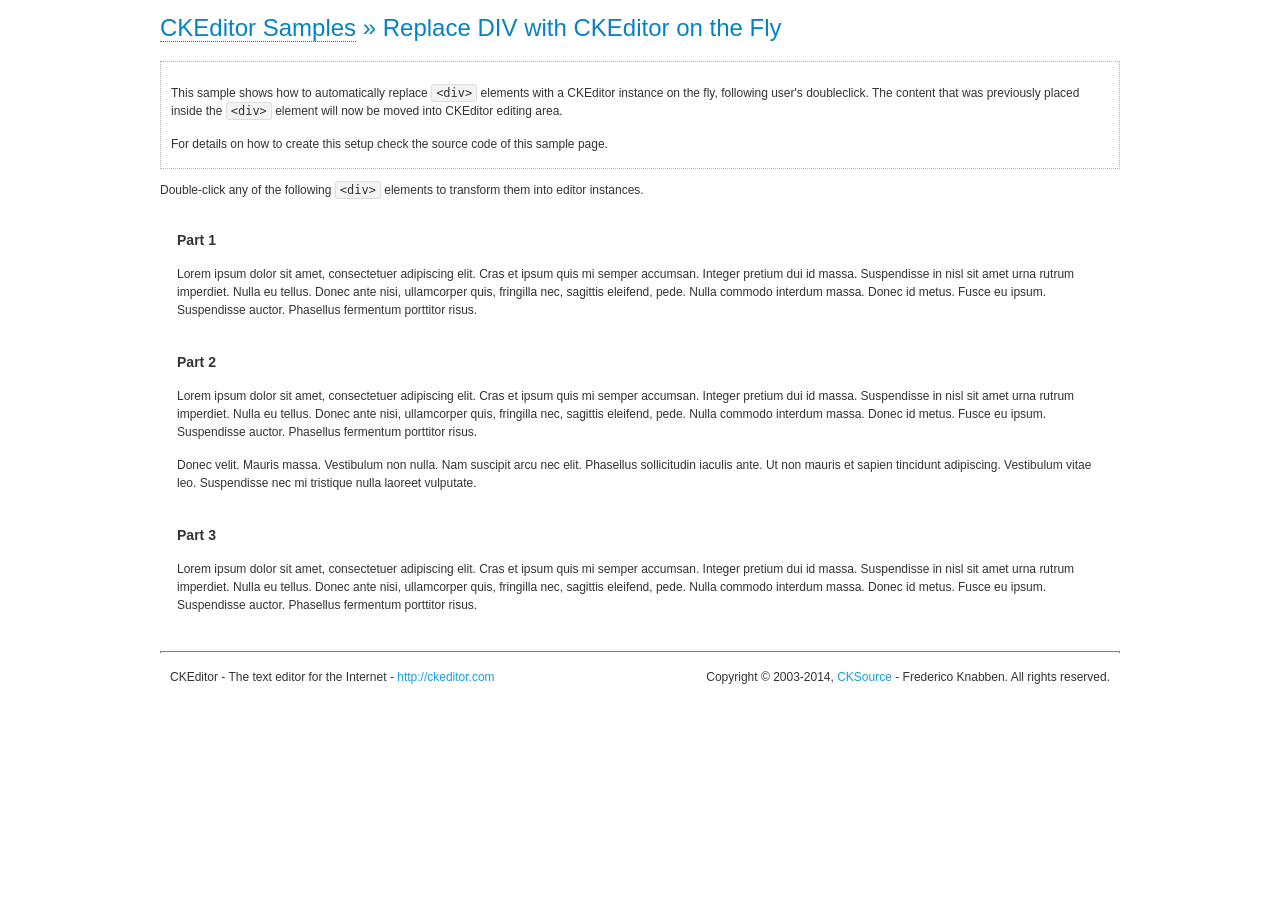
<file: js/ckeditor/samples/divreplace.html>
<!DOCTYPE html>
<!--
Copyright (c) 2003-2014, CKSource - Frederico Knabben. All rights reserved.
For licensing, see LICENSE.md or http://ckeditor.com/license
-->
<html>
<head>
	<meta charset="utf-8">
	<title>Replace DIV &mdash; CKEditor Sample</title>
	<script src="../ckeditor.js"></script>
	<link href="sample.css" rel="stylesheet">
	<style>

		div.editable
		{
			border: solid 2px transparent;
			padding-left: 15px;
			padding-right: 15px;
		}

		div.editable:hover
		{
			border-color: black;
		}

	</style>
	<script>

		// Uncomment the following code to test the "Timeout Loading Method".
		// CKEDITOR.loadFullCoreTimeout = 5;

		window.onload = function() {
			// Listen to the double click event.
			if ( window.addEventListener )
				document.body.addEventListener( 'dblclick', onDoubleClick, false );
			else if ( window.attachEvent )
				document.body.attachEvent( 'ondblclick', onDoubleClick );

		};

		function onDoubleClick( ev ) {
			// Get the element which fired the event. This is not necessarily the
			// element to which the event has been attached.
			var element = ev.target || ev.srcElement;

			// Find out the div that holds this element.
			var name;

			do {
				element = element.parentNode;
			}
			while ( element && ( name = element.nodeName.toLowerCase() ) &&
				( name != 'div' || element.className.indexOf( 'editable' ) == -1 ) && name != 'body' );

			if ( name == 'div' && element.className.indexOf( 'editable' ) != -1 )
				replaceDiv( element );
		}

		var editor;

		function replaceDiv( div ) {
			if ( editor )
				editor.destroy();

			editor = CKEDITOR.replace( div );
		}

	</script>
</head>
<body>
	<h1 class="samples">
		<a href="index.html">CKEditor Samples</a> &raquo; Replace DIV with CKEditor on the Fly
	</h1>
	<div class="description">
		<p>
			This sample shows how to automatically replace <code>&lt;div&gt;</code> elements
			with a CKEditor instance on the fly, following user's doubleclick. The content
			that was previously placed inside the <code>&lt;div&gt;</code> element will now
			be moved into CKEditor editing area.
		</p>
		<p>
			For details on how to create this setup check the source code of this sample page.
		</p>
	</div>
	<p>
		Double-click any of the following <code>&lt;div&gt;</code> elements to transform them into
		editor instances.
	</p>
	<div class="editable">
		<h3>
			Part 1
		</h3>
		<p>
			Lorem ipsum dolor sit amet, consectetuer adipiscing elit. Cras et ipsum quis mi
			semper accumsan. Integer pretium dui id massa. Suspendisse in nisl sit amet urna
			rutrum imperdiet. Nulla eu tellus. Donec ante nisi, ullamcorper quis, fringilla
			nec, sagittis eleifend, pede. Nulla commodo interdum massa. Donec id metus. Fusce
			eu ipsum. Suspendisse auctor. Phasellus fermentum porttitor risus.
		</p>
	</div>
	<div class="editable">
		<h3>
			Part 2
		</h3>
		<p>
			Lorem ipsum dolor sit amet, consectetuer adipiscing elit. Cras et ipsum quis mi
			semper accumsan. Integer pretium dui id massa. Suspendisse in nisl sit amet urna
			rutrum imperdiet. Nulla eu tellus. Donec ante nisi, ullamcorper quis, fringilla
			nec, sagittis eleifend, pede. Nulla commodo interdum massa. Donec id metus. Fusce
			eu ipsum. Suspendisse auctor. Phasellus fermentum porttitor risus.
		</p>
		<p>
			Donec velit. Mauris massa. Vestibulum non nulla. Nam suscipit arcu nec elit. Phasellus
			sollicitudin iaculis ante. Ut non mauris et sapien tincidunt adipiscing. Vestibulum
			vitae leo. Suspendisse nec mi tristique nulla laoreet vulputate.
		</p>
	</div>
	<div class="editable">
		<h3>
			Part 3
		</h3>
		<p>
			Lorem ipsum dolor sit amet, consectetuer adipiscing elit. Cras et ipsum quis mi
			semper accumsan. Integer pretium dui id massa. Suspendisse in nisl sit amet urna
			rutrum imperdiet. Nulla eu tellus. Donec ante nisi, ullamcorper quis, fringilla
			nec, sagittis eleifend, pede. Nulla commodo interdum massa. Donec id metus. Fusce
			eu ipsum. Suspendisse auctor. Phasellus fermentum porttitor risus.
		</p>
	</div>
	<div id="footer">
		<hr>
		<p>
			CKEditor - The text editor for the Internet - <a class="samples" href="http://ckeditor.com/">http://ckeditor.com</a>
		</p>
		<p id="copy">
			Copyright &copy; 2003-2014, <a class="samples" href="http://cksource.com/">CKSource</a> - Frederico
			Knabben. All rights reserved.
		</p>
	</div>
</body>
</html>
</file>
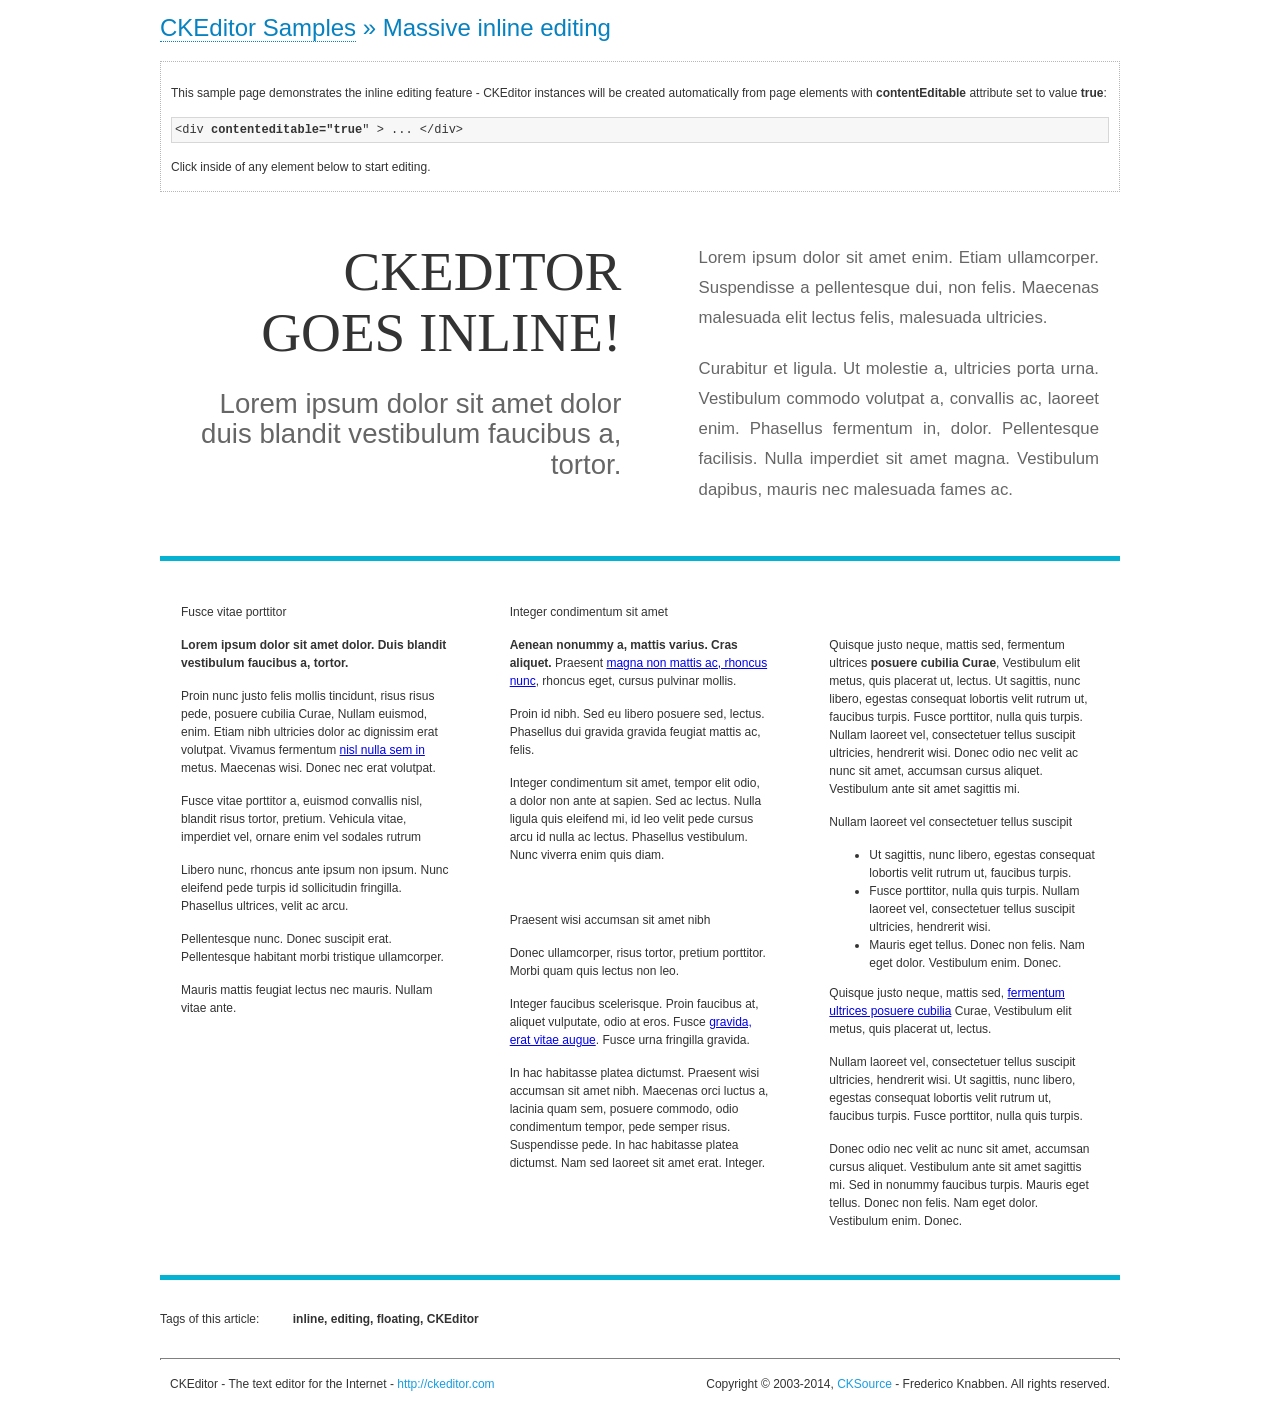
<file: js/ckeditor/samples/inlineall.html>
<!DOCTYPE html>
<!--
Copyright (c) 2003-2014, CKSource - Frederico Knabben. All rights reserved.
For licensing, see LICENSE.md or http://ckeditor.com/license
-->
<html>
<head>
	<meta charset="utf-8">
	<title>Massive inline editing &mdash; CKEditor Sample</title>
	<script src="../ckeditor.js"></script>
	<script>

		// This code is generally not necessary, but it is here to demonstrate
		// how to customize specific editor instances on the fly. This fits well
		// this demo because we have editable elements (like headers) that
		// require less features.

		// The "instanceCreated" event is fired for every editor instance created.
		CKEDITOR.on( 'instanceCreated', function( event ) {
			var editor = event.editor,
				element = editor.element;

			// Customize editors for headers and tag list.
			// These editors don't need features like smileys, templates, iframes etc.
			if ( element.is( 'h1', 'h2', 'h3' ) || element.getAttribute( 'id' ) == 'taglist' ) {
				// Customize the editor configurations on "configLoaded" event,
				// which is fired after the configuration file loading and
				// execution. This makes it possible to change the
				// configurations before the editor initialization takes place.
				editor.on( 'configLoaded', function() {

					// Remove unnecessary plugins to make the editor simpler.
					editor.config.removePlugins = 'colorbutton,find,flash,font,' +
						'forms,iframe,image,newpage,removeformat,' +
						'smiley,specialchar,stylescombo,templates';

					// Rearrange the layout of the toolbar.
					editor.config.toolbarGroups = [
						{ name: 'editing',		groups: [ 'basicstyles', 'links' ] },
						{ name: 'undo' },
						{ name: 'clipboard',	groups: [ 'selection', 'clipboard' ] },
						{ name: 'about' }
					];
				});
			}
		});

	</script>
	<link href="sample.css" rel="stylesheet">
	<style>

		/* The following styles are just to make the page look nice. */

		/* Workaround to show Arial Black in Firefox. */
		@font-face
		{
			font-family: 'arial-black';
			src: local('Arial Black');
		}

		*[contenteditable="true"]
		{
			padding: 10px;
		}

		#container
		{
			width: 960px;
			margin: 30px auto 0;
		}

		#header
		{
			overflow: hidden;
			padding: 0 0 30px;
			border-bottom: 5px solid #05B2D2;
			position: relative;
		}

		#headerLeft,
		#headerRight
		{
			width: 49%;
			overflow: hidden;
		}

		#headerLeft
		{
			float: left;
			padding: 10px 1px 1px;
		}

		#headerLeft h2,
		#headerLeft h3
		{
			text-align: right;
			margin: 0;
			overflow: hidden;
			font-weight: normal;
		}

		#headerLeft h2
		{
			font-family: "Arial Black",arial-black;
			font-size: 4.6em;
			line-height: 1.1;
			text-transform: uppercase;
		}

		#headerLeft h3
		{
			font-size: 2.3em;
			line-height: 1.1;
			margin: .2em 0 0;
			color: #666;
		}

		#headerRight
		{
			float: right;
			padding: 1px;
		}

		#headerRight p
		{
			line-height: 1.8;
			text-align: justify;
			margin: 0;
		}

		#headerRight p + p
		{
			margin-top: 20px;
		}

		#headerRight > div
		{
			padding: 20px;
			margin: 0 0 0 30px;
			font-size: 1.4em;
			color: #666;
		}

		#columns
		{
			color: #333;
			overflow: hidden;
			padding: 20px 0;
		}

		#columns > div
		{
			float: left;
			width: 33.3%;
		}

		#columns #column1 > div
		{
			margin-left: 1px;
		}

		#columns #column3 > div
		{
			margin-right: 1px;
		}

		#columns > div > div
		{
			margin: 0px 10px;
			padding: 10px 20px;
		}

		#columns blockquote
		{
			margin-left: 15px;
		}

		#tagLine
		{
			border-top: 5px solid #05B2D2;
			padding-top: 20px;
		}

		#taglist {
			display: inline-block;
			margin-left: 20px;
			font-weight: bold;
			margin: 0 0 0 20px;
		}

	</style>
</head>
<body>
<div>
	<h1 class="samples"><a href="index.html">CKEditor Samples</a> &raquo; Massive inline editing</h1>
	<div class="description">
		<p>This sample page demonstrates the inline editing feature - CKEditor instances will be created automatically from page elements with <strong>contentEditable</strong> attribute set to value <strong>true</strong>:</p>
		<pre class="samples">&lt;div <strong>contenteditable="true</strong>" &gt; ... &lt;/div&gt;</pre>
		<p>Click inside of any element below to start editing.</p>
	</div>
</div>
<div id="container">
	<div id="header">
		<div id="headerLeft">
			<h2 id="sampleTitle" contenteditable="true">
				CKEditor<br> Goes Inline!
			</h2>
			<h3 contenteditable="true">
				Lorem ipsum dolor sit amet dolor duis blandit vestibulum faucibus a, tortor.
			</h3>
		</div>
		<div id="headerRight">
			<div contenteditable="true">
				<p>
					Lorem ipsum dolor sit amet enim. Etiam ullamcorper. Suspendisse a pellentesque dui, non felis. Maecenas malesuada elit lectus felis, malesuada ultricies.
				</p>
				<p>
					Curabitur et ligula. Ut molestie a, ultricies porta urna. Vestibulum commodo volutpat a, convallis ac, laoreet enim. Phasellus fermentum in, dolor. Pellentesque facilisis. Nulla imperdiet sit amet magna. Vestibulum dapibus, mauris nec malesuada fames ac.
				</p>
			</div>
		</div>
	</div>
	<div id="columns">
		<div id="column1">
			<div contenteditable="true">
				<h3>
					Fusce vitae porttitor
				</h3>
				<p>
					<strong>
						Lorem ipsum dolor sit amet dolor. Duis blandit vestibulum faucibus a, tortor.
					</strong>
				</p>
				<p>
					Proin nunc justo felis mollis tincidunt, risus risus pede, posuere cubilia Curae, Nullam euismod, enim. Etiam nibh ultricies dolor ac dignissim erat volutpat. Vivamus fermentum <a href="http://ckeditor.com/">nisl nulla sem in</a> metus. Maecenas wisi. Donec nec erat volutpat.
				</p>
				<blockquote>
					<p>
						Fusce vitae porttitor a, euismod convallis nisl, blandit risus tortor, pretium.
						Vehicula vitae, imperdiet vel, ornare enim vel sodales rutrum
					</p>
				</blockquote>
				<blockquote>
					<p>
						Libero nunc, rhoncus ante ipsum non ipsum. Nunc eleifend pede turpis id sollicitudin fringilla. Phasellus ultrices, velit ac arcu.
					</p>
				</blockquote>
				<p>Pellentesque nunc. Donec suscipit erat. Pellentesque habitant morbi tristique ullamcorper.</p>
				<p><s>Mauris mattis feugiat lectus nec mauris. Nullam vitae ante.</s></p>
			</div>
		</div>
		<div id="column2">
			<div contenteditable="true">
				<h3>
					Integer condimentum sit amet
				</h3>
				<p>
					<strong>Aenean nonummy a, mattis varius. Cras aliquet.</strong>
					Praesent <a href="http://ckeditor.com/">magna non mattis ac, rhoncus nunc</a>, rhoncus eget, cursus pulvinar mollis.</p>
				<p>Proin id nibh. Sed eu libero posuere sed, lectus. Phasellus dui gravida gravida feugiat mattis ac, felis.</p>
				<p>Integer condimentum sit amet, tempor elit odio, a dolor non ante at sapien. Sed ac lectus. Nulla ligula quis eleifend mi, id leo velit pede cursus arcu id nulla ac lectus. Phasellus vestibulum. Nunc viverra enim quis diam.</p>
			</div>
			<div contenteditable="true">
				<h3>
					Praesent wisi accumsan sit amet nibh
				</h3>
				<p>Donec ullamcorper, risus tortor, pretium porttitor. Morbi quam quis lectus non leo.</p>
				<p style="margin-left: 40px; ">Integer faucibus scelerisque. Proin faucibus at, aliquet vulputate, odio at eros. Fusce <a href="http://ckeditor.com/">gravida, erat vitae augue</a>. Fusce urna fringilla gravida.</p>
				<p>In hac habitasse platea dictumst. Praesent wisi accumsan sit amet nibh. Maecenas orci luctus a, lacinia quam sem, posuere commodo, odio condimentum tempor, pede semper risus. Suspendisse pede. In hac habitasse platea dictumst. Nam sed laoreet sit amet erat. Integer.</p>
			</div>
		</div>
		<div id="column3">
			<div contenteditable="true">
				<p>
					<img src="assets/inlineall/logo.png" alt="CKEditor logo" style="float:left">
				</p>
				<p>Quisque justo neque, mattis sed, fermentum ultrices <strong>posuere cubilia Curae</strong>, Vestibulum elit metus, quis placerat ut, lectus. Ut sagittis, nunc libero, egestas consequat lobortis velit rutrum ut, faucibus turpis. Fusce porttitor, nulla quis turpis. Nullam laoreet vel, consectetuer tellus suscipit ultricies, hendrerit wisi. Donec odio nec velit ac nunc sit amet, accumsan cursus aliquet. Vestibulum ante sit amet sagittis mi.</p>
				<h3>
					Nullam laoreet vel consectetuer tellus suscipit
				</h3>
				<ul>
					<li>Ut sagittis, nunc libero, egestas consequat lobortis velit rutrum ut, faucibus turpis.</li>
					<li>Fusce porttitor, nulla quis turpis. Nullam laoreet vel, consectetuer tellus suscipit ultricies, hendrerit wisi.</li>
					<li>Mauris eget tellus. Donec non felis. Nam eget dolor. Vestibulum enim. Donec.</li>
				</ul>
				<p>Quisque justo neque, mattis sed, <a href="http://ckeditor.com/">fermentum ultrices posuere cubilia</a> Curae, Vestibulum elit metus, quis placerat ut, lectus.</p>
				<p>Nullam laoreet vel, consectetuer tellus suscipit ultricies, hendrerit wisi. Ut sagittis, nunc libero, egestas consequat lobortis velit rutrum ut, faucibus turpis. Fusce porttitor, nulla quis turpis.</p>
				<p>Donec odio nec velit ac nunc sit amet, accumsan cursus aliquet. Vestibulum ante sit amet sagittis mi. Sed in nonummy faucibus turpis. Mauris eget tellus. Donec non felis. Nam eget dolor. Vestibulum enim. Donec.</p>
			</div>
		</div>
	</div>
	<div id="tagLine">
		Tags of this article:
		<p id="taglist" contenteditable="true">
			inline, editing, floating, CKEditor
		</p>
	</div>
</div>
<div id="footer">
	<hr>
	<p>
		CKEditor - The text editor for the Internet - <a class="samples" href="http://ckeditor.com/">
			http://ckeditor.com</a>
	</p>
	<p id="copy">
		Copyright &copy; 2003-2014, <a class="samples" href="http://cksource.com/">CKSource</a>
		- Frederico Knabben. All rights reserved.
	</p>
</div>
</body>
</html>
</file>
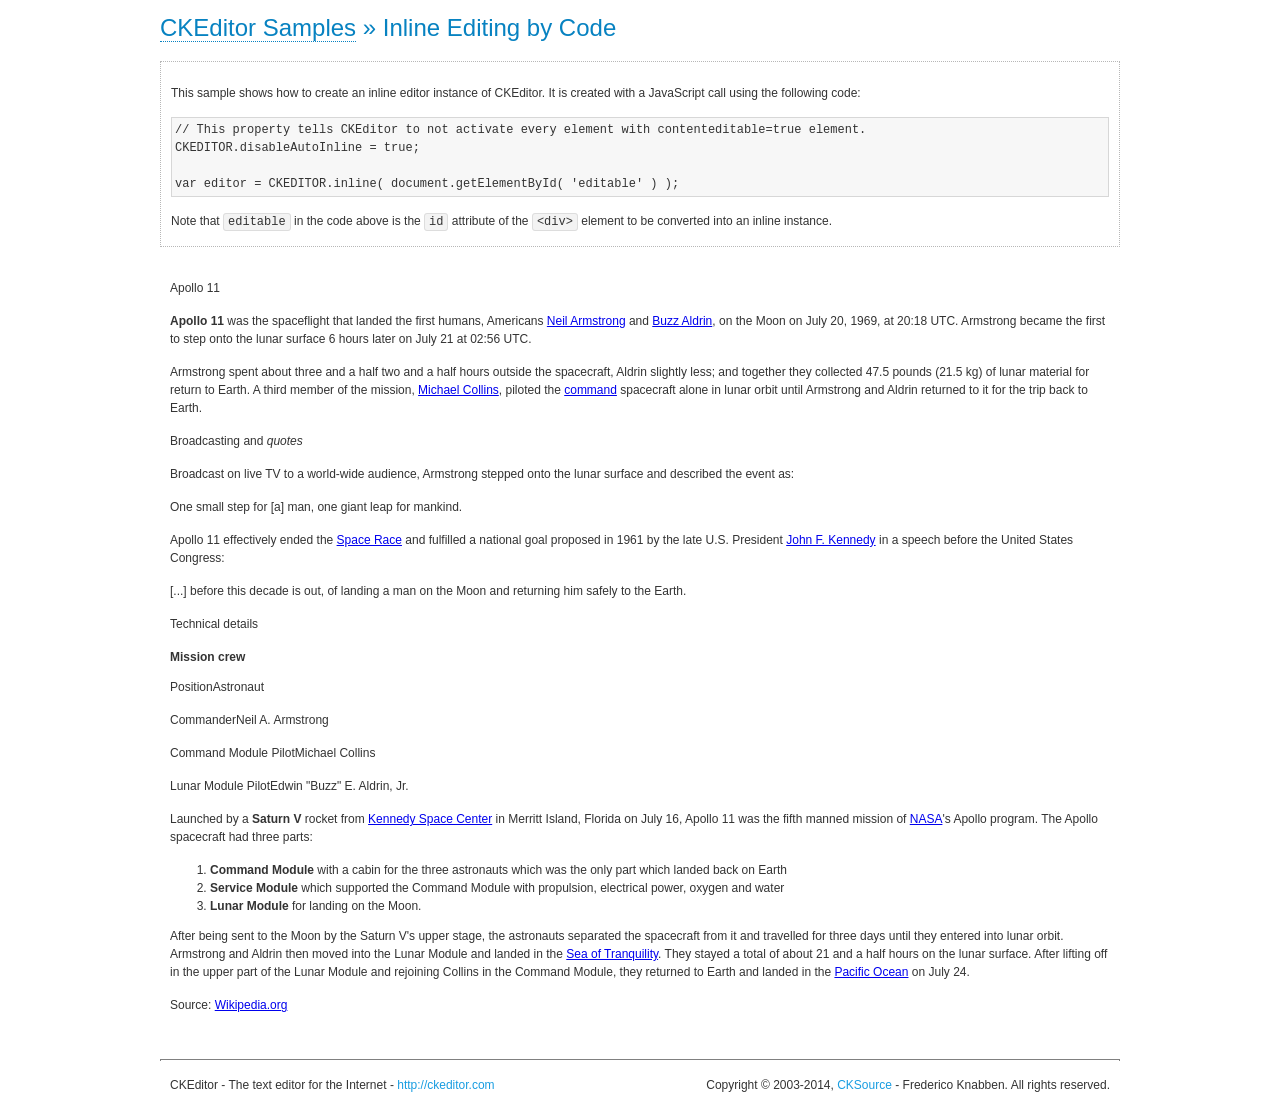
<file: js/ckeditor/samples/inlinebycode.html>
<!DOCTYPE html>
<!--
Copyright (c) 2003-2014, CKSource - Frederico Knabben. All rights reserved.
For licensing, see LICENSE.md or http://ckeditor.com/license
-->
<html>
<head>
	<meta charset="utf-8">
	<title>Inline Editing by Code &mdash; CKEditor Sample</title>
	<script src="../ckeditor.js"></script>
	<link href="sample.css" rel="stylesheet">
	<style>

		#editable
		{
			padding: 10px;
			float: left;
		}

	</style>
</head>
<body>
	<h1 class="samples">
		<a href="index.html">CKEditor Samples</a> &raquo; Inline Editing by Code
	</h1>
	<div class="description">
		<p>
			This sample shows how to create an inline editor instance of CKEditor. It is created
			with a JavaScript call using the following code:
		</p>
<pre class="samples">
// This property tells CKEditor to not activate every element with contenteditable=true element.
CKEDITOR.disableAutoInline = true;

var editor = CKEDITOR.inline( document.getElementById( 'editable' ) );
</pre>
		<p>
			Note that <code>editable</code> in the code above is the <code>id</code>
			attribute of the <code>&lt;div&gt;</code> element to be converted into an inline instance.
		</p>
	</div>
	<div id="editable" contenteditable="true">
		<h1><img alt="Saturn V carrying Apollo 11" class="right" src="assets/sample.jpg" /> Apollo 11</h1>

		<p><b>Apollo 11</b> was the spaceflight that landed the first humans, Americans <a href="http://en.wikipedia.org/wiki/Neil_Armstrong" title="Neil Armstrong">Neil Armstrong</a> and <a href="http://en.wikipedia.org/wiki/Buzz_Aldrin" title="Buzz Aldrin">Buzz Aldrin</a>, on the Moon on July 20, 1969, at 20:18 UTC. Armstrong became the first to step onto the lunar surface 6 hours later on July 21 at 02:56 UTC.</p>

		<p>Armstrong spent about <s>three and a half</s> two and a half hours outside the spacecraft, Aldrin slightly less; and together they collected 47.5 pounds (21.5&nbsp;kg) of lunar material for return to Earth. A third member of the mission, <a href="http://en.wikipedia.org/wiki/Michael_Collins_(astronaut)" title="Michael Collins (astronaut)">Michael Collins</a>, piloted the <a href="http://en.wikipedia.org/wiki/Apollo_Command/Service_Module" title="Apollo Command/Service Module">command</a> spacecraft alone in lunar orbit until Armstrong and Aldrin returned to it for the trip back to Earth.</p>

		<h2>Broadcasting and <em>quotes</em> <a id="quotes" name="quotes"></a></h2>

		<p>Broadcast on live TV to a world-wide audience, Armstrong stepped onto the lunar surface and described the event as:</p>

		<blockquote>
			<p>One small step for [a] man, one giant leap for mankind.</p>
		</blockquote>

		<p>Apollo 11 effectively ended the <a href="http://en.wikipedia.org/wiki/Space_Race" title="Space Race">Space Race</a> and fulfilled a national goal proposed in 1961 by the late U.S. President <a href="http://en.wikipedia.org/wiki/John_F._Kennedy" title="John F. Kennedy">John F. Kennedy</a> in a speech before the United States Congress:</p>

		<blockquote>
			<p>[...] before this decade is out, of landing a man on the Moon and returning him safely to the Earth.</p>
		</blockquote>

		<h2>Technical details <a id="tech-details" name="tech-details"></a></h2>

		<table align="right" border="1" bordercolor="#ccc" cellpadding="5" cellspacing="0" style="border-collapse:collapse;margin:10px 0 10px 15px;">
			<caption><strong>Mission crew</strong></caption>
			<thead>
			<tr>
				<th scope="col">Position</th>
				<th scope="col">Astronaut</th>
			</tr>
			</thead>
			<tbody>
			<tr>
				<td>Commander</td>
				<td>Neil A. Armstrong</td>
			</tr>
			<tr>
				<td>Command Module Pilot</td>
				<td>Michael Collins</td>
			</tr>
			<tr>
				<td>Lunar Module Pilot</td>
				<td>Edwin &quot;Buzz&quot; E. Aldrin, Jr.</td>
			</tr>
			</tbody>
		</table>

		<p>Launched by a <strong>Saturn V</strong> rocket from <a href="http://en.wikipedia.org/wiki/Kennedy_Space_Center" title="Kennedy Space Center">Kennedy Space Center</a> in Merritt Island, Florida on July 16, Apollo 11 was the fifth manned mission of <a href="http://en.wikipedia.org/wiki/NASA" title="NASA">NASA</a>&#39;s Apollo program. The Apollo spacecraft had three parts:</p>

		<ol>
			<li><strong>Command Module</strong> with a cabin for the three astronauts which was the only part which landed back on Earth</li>
			<li><strong>Service Module</strong> which supported the Command Module with propulsion, electrical power, oxygen and water</li>
			<li><strong>Lunar Module</strong> for landing on the Moon.</li>
		</ol>

		<p>After being sent to the Moon by the Saturn V&#39;s upper stage, the astronauts separated the spacecraft from it and travelled for three days until they entered into lunar orbit. Armstrong and Aldrin then moved into the Lunar Module and landed in the <a href="http://en.wikipedia.org/wiki/Mare_Tranquillitatis" title="Mare Tranquillitatis">Sea of Tranquility</a>. They stayed a total of about 21 and a half hours on the lunar surface. After lifting off in the upper part of the Lunar Module and rejoining Collins in the Command Module, they returned to Earth and landed in the <a href="http://en.wikipedia.org/wiki/Pacific_Ocean" title="Pacific Ocean">Pacific Ocean</a> on July 24.</p>

		<hr />
		<p style="text-align: right;"><small>Source: <a href="http://en.wikipedia.org/wiki/Apollo_11">Wikipedia.org</a></small></p>
	</div>

	<script>
		// We need to turn off the automatic editor creation first.
		CKEDITOR.disableAutoInline = true;

		var editor = CKEDITOR.inline( 'editable' );
	</script>
	<div id="footer">
		<hr>
		<p contenteditable="true">
			CKEditor - The text editor for the Internet - <a class="samples" href="http://ckeditor.com/">
				http://ckeditor.com</a>
		</p>
		<p id="copy">
			Copyright &copy; 2003-2014, <a class="samples" href="http://cksource.com/">CKSource</a>
			- Frederico Knabben. All rights reserved.
		</p>
	</div>
</body>
</html>
</file>
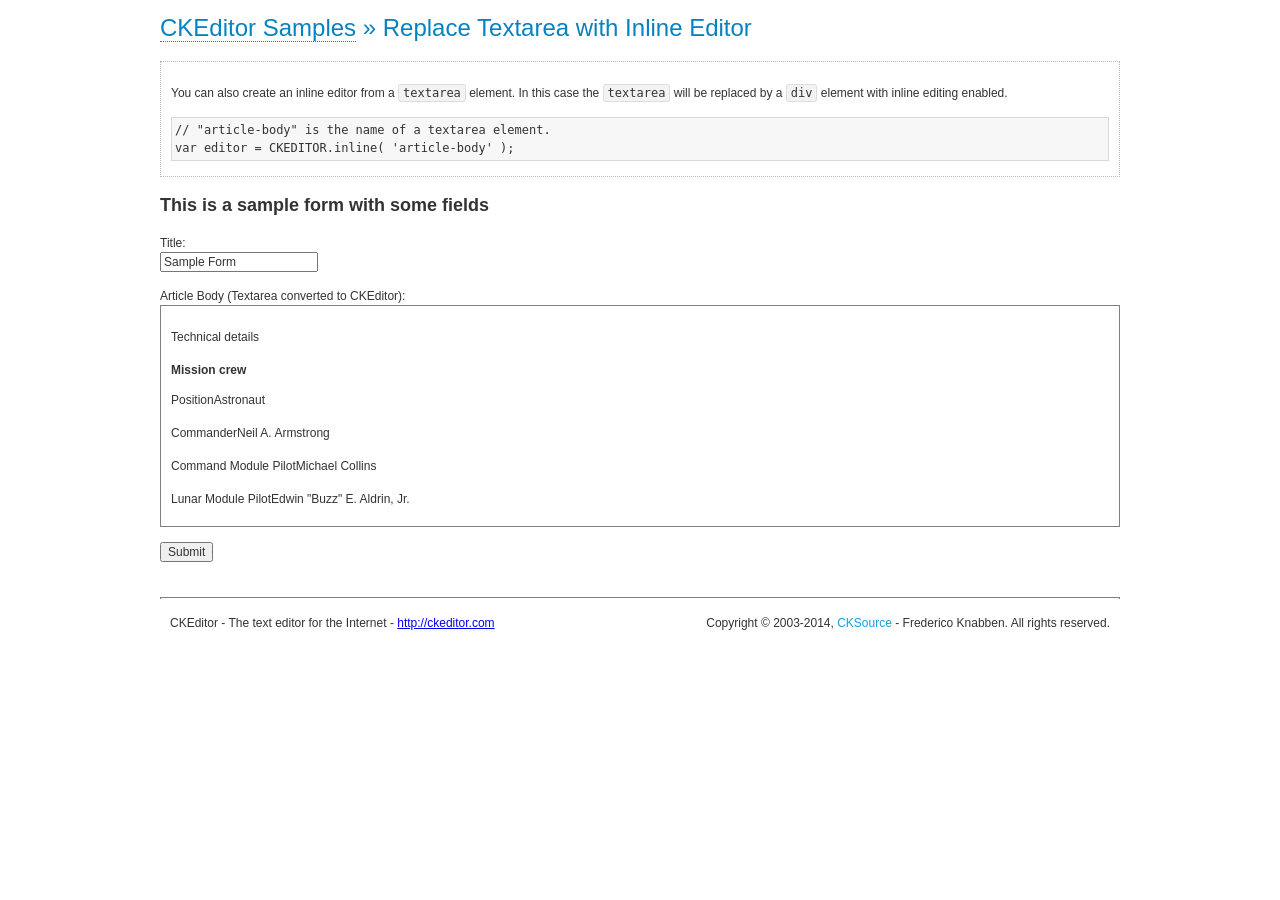
<file: js/ckeditor/samples/inlinetextarea.html>
<!DOCTYPE html>
<!--
Copyright (c) 2003-2014, CKSource - Frederico Knabben. All rights reserved.
For licensing, see LICENSE.md or http://ckeditor.com/license
-->
<html>
<head>
	<meta charset="utf-8">
	<title>Replace Textarea with Inline Editor &mdash; CKEditor Sample</title>
	<script src="../ckeditor.js"></script>
	<link href="sample.css" rel="stylesheet">
	<style>

		/* Style the CKEditor element to look like a textfield */
		.cke_textarea_inline
		{
			padding: 10px;
			height: 200px;
			overflow: auto;

			border: 1px solid gray;
			-webkit-appearance: textfield;
		}

	</style>
</head>
<body>
	<h1 class="samples">
		<a href="index.html">CKEditor Samples</a> &raquo; Replace Textarea with Inline Editor
	</h1>
	<div class="description">
		<p>
			You can also create an inline editor from a <code>textarea</code>
			element. In this case the <code>textarea</code> will be replaced
			by a <code>div</code> element with inline editing enabled.
		</p>
<pre class="samples">
// "article-body" is the name of a textarea element.
var editor = CKEDITOR.inline( 'article-body' );
</pre>
	</div>
	<form action="sample_posteddata.php" method="post">
		<h2>This is a sample form with some fields</h2>
		<p>
			Title:<br>
			<input type="text" name="title" value="Sample Form"></p>
		<p>
			Article Body (Textarea converted to CKEditor):<br>
			<textarea name="article-body" style="height: 200px">
				&lt;h2&gt;Technical details &lt;a id="tech-details" name="tech-details"&gt;&lt;/a&gt;&lt;/h2&gt;

				&lt;table align="right" border="1" bordercolor="#ccc" cellpadding="5" cellspacing="0" style="border-collapse:collapse;margin:10px 0 10px 15px;"&gt;
					&lt;caption&gt;&lt;strong&gt;Mission crew&lt;/strong&gt;&lt;/caption&gt;
					&lt;thead&gt;
					&lt;tr&gt;
						&lt;th scope="col"&gt;Position&lt;/th&gt;
						&lt;th scope="col"&gt;Astronaut&lt;/th&gt;
					&lt;/tr&gt;
					&lt;/thead&gt;
					&lt;tbody&gt;
					&lt;tr&gt;
						&lt;td&gt;Commander&lt;/td&gt;
						&lt;td&gt;Neil A. Armstrong&lt;/td&gt;
					&lt;/tr&gt;
					&lt;tr&gt;
						&lt;td&gt;Command Module Pilot&lt;/td&gt;
						&lt;td&gt;Michael Collins&lt;/td&gt;
					&lt;/tr&gt;
					&lt;tr&gt;
						&lt;td&gt;Lunar Module Pilot&lt;/td&gt;
						&lt;td&gt;Edwin &quot;Buzz&quot; E. Aldrin, Jr.&lt;/td&gt;
					&lt;/tr&gt;
					&lt;/tbody&gt;
				&lt;/table&gt;

				&lt;p&gt;Launched by a &lt;strong&gt;Saturn V&lt;/strong&gt; rocket from &lt;a href="http://en.wikipedia.org/wiki/Kennedy_Space_Center" title="Kennedy Space Center"&gt;Kennedy Space Center&lt;/a&gt; in Merritt Island, Florida on July 16, Apollo 11 was the fifth manned mission of &lt;a href="http://en.wikipedia.org/wiki/NASA" title="NASA"&gt;NASA&lt;/a&gt;&#39;s Apollo program. The Apollo spacecraft had three parts:&lt;/p&gt;

				&lt;ol&gt;
					&lt;li&gt;&lt;strong&gt;Command Module&lt;/strong&gt; with a cabin for the three astronauts which was the only part which landed back on Earth&lt;/li&gt;
					&lt;li&gt;&lt;strong&gt;Service Module&lt;/strong&gt; which supported the Command Module with propulsion, electrical power, oxygen and water&lt;/li&gt;
					&lt;li&gt;&lt;strong&gt;Lunar Module&lt;/strong&gt; for landing on the Moon.&lt;/li&gt;
				&lt;/ol&gt;

				&lt;p&gt;After being sent to the Moon by the Saturn V&#39;s upper stage, the astronauts separated the spacecraft from it and travelled for three days until they entered into lunar orbit. Armstrong and Aldrin then moved into the Lunar Module and landed in the &lt;a href="http://en.wikipedia.org/wiki/Mare_Tranquillitatis" title="Mare Tranquillitatis"&gt;Sea of Tranquility&lt;/a&gt;. They stayed a total of about 21 and a half hours on the lunar surface. After lifting off in the upper part of the Lunar Module and rejoining Collins in the Command Module, they returned to Earth and landed in the &lt;a href="http://en.wikipedia.org/wiki/Pacific_Ocean" title="Pacific Ocean"&gt;Pacific Ocean&lt;/a&gt; on July 24.&lt;/p&gt;

				&lt;hr /&gt;
				&lt;p style="text-align: right;"&gt;&lt;small&gt;Source: &lt;a href="http://en.wikipedia.org/wiki/Apollo_11"&gt;Wikipedia.org&lt;/a&gt;&lt;/small&gt;&lt;/p&gt;
			</textarea>
		</p>
		<p>
			<input type="submit" value="Submit">
		</p>
	</form>

	<script>
		CKEDITOR.inline( 'article-body' );
	</script>
	<div id="footer">
		<hr>
		<p contenteditable="true">
			CKEditor - The text editor for the Internet - <a class="samples" href="http://ckeditor.com/">
				http://ckeditor.com</a>
		</p>
		<p id="copy">
			Copyright &copy; 2003-2014, <a class="samples" href="http://cksource.com/">CKSource</a>
			- Frederico Knabben. All rights reserved.
		</p>
	</div>
</body>
</html>
</file>
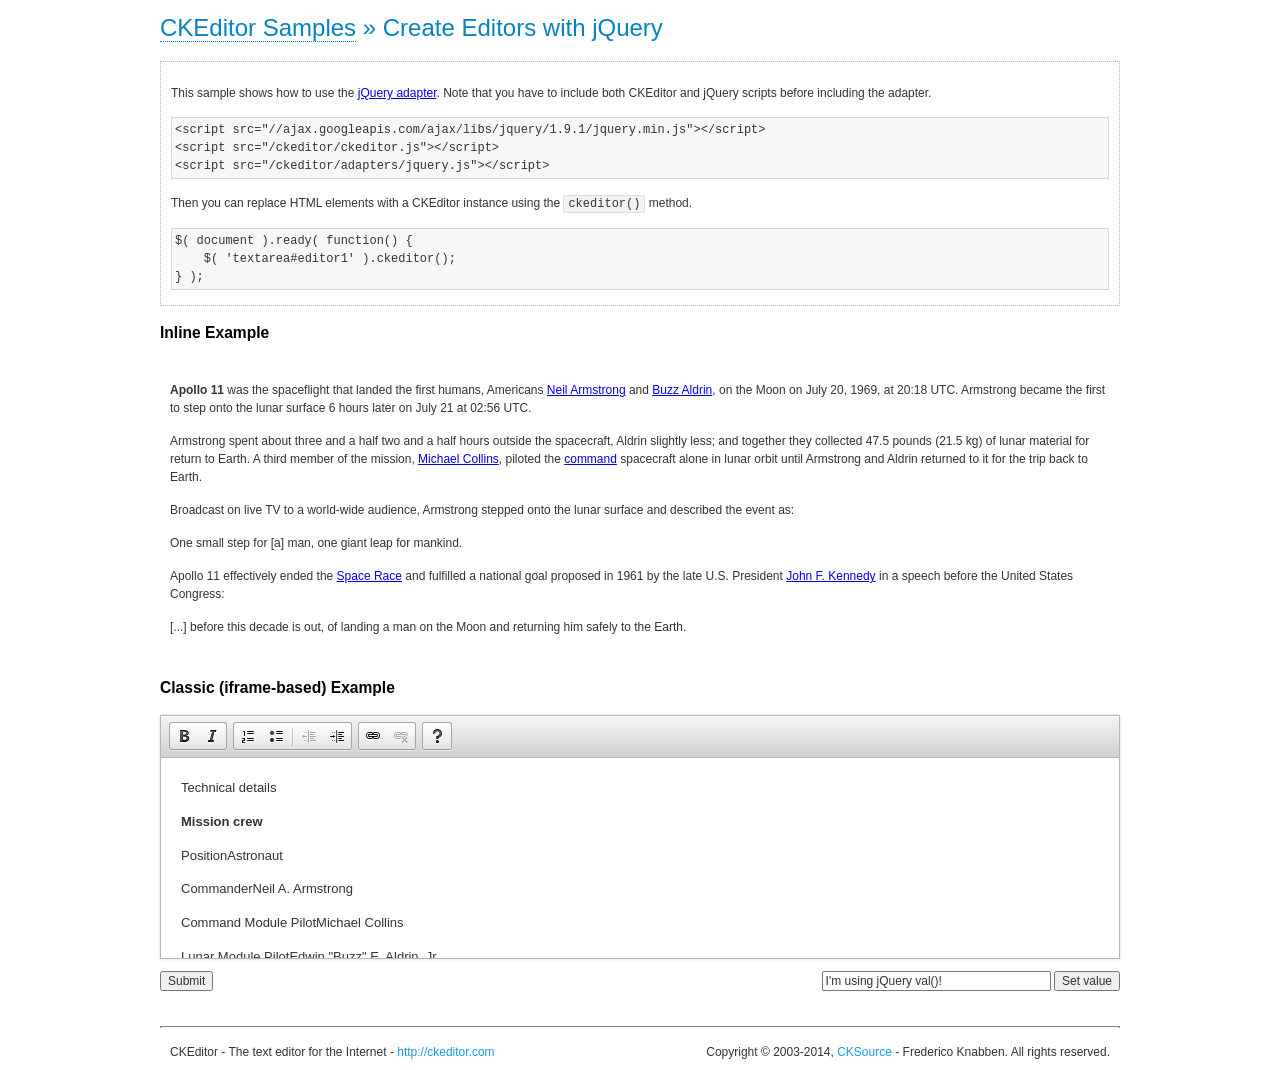
<file: js/ckeditor/samples/jquery.html>
<!DOCTYPE html>
<!--
Copyright (c) 2003-2014, CKSource - Frederico Knabben. All rights reserved.
For licensing, see LICENSE.md or http://ckeditor.com/license
-->
<html>
<head>
	<meta charset="utf-8">
	<title>jQuery Adapter &mdash; CKEditor Sample</title>
	<script src="http://code.jquery.com/jquery-1.11.0.min.js"></script>
	<script src="../ckeditor.js"></script>
	<script src="../adapters/jquery.js"></script>
	<link href="sample.css" rel="stylesheet">
	<style>

		#editable
		{
			padding: 10px;
			float: left;
		}

	</style>
	<script>

		CKEDITOR.disableAutoInline = true;

		$( document ).ready( function() {
			$( '#editor1' ).ckeditor(); // Use CKEDITOR.replace() if element is <textarea>.
			$( '#editable' ).ckeditor(); // Use CKEDITOR.inline().
		} );

		function setValue() {
			$( '#editor1' ).val( $( 'input#val' ).val() );
		}

	</script>
</head>
<body>
	<h1 class="samples">
		<a href="index.html" id="a-test">CKEditor Samples</a> &raquo; Create Editors with jQuery
	</h1>
	<form action="sample_posteddata.php" method="post">
		<div class="description">
			<p>
				This sample shows how to use the <a href="http://docs.ckeditor.com/#!/guide/dev_jquery">jQuery adapter</a>.
				Note that you have to include both CKEditor and jQuery scripts before including the adapter.
			</p>

<pre class="samples">
&lt;script src="//ajax.googleapis.com/ajax/libs/jquery/1.9.1/jquery.min.js"&gt;&lt;/script&gt;
&lt;script src="/ckeditor/ckeditor.js"&gt;&lt;/script&gt;
&lt;script src="/ckeditor/adapters/jquery.js"&gt;&lt;/script&gt;
</pre>

			<p>Then you can replace HTML elements with a CKEditor instance using the <code>ckeditor()</code> method.</p>

<pre class="samples">
$( document ).ready( function() {
	$( 'textarea#editor1' ).ckeditor();
} );
</pre>
		</div>

		<h2 class="samples">Inline Example</h2>

		<div id="editable" contenteditable="true">
			<p><img alt="Saturn V carrying Apollo 11" class="right" src="assets/sample.jpg"/><b>Apollo 11</b> was the spaceflight that landed the first humans, Americans <a href="http://en.wikipedia.org/wiki/Neil_Armstrong" title="Neil Armstrong">Neil Armstrong</a> and <a href="http://en.wikipedia.org/wiki/Buzz_Aldrin" title="Buzz Aldrin">Buzz Aldrin</a>, on the Moon on July 20, 1969, at 20:18 UTC. Armstrong became the first to step onto the lunar surface 6 hours later on July 21 at 02:56 UTC.</p>
			<p>Armstrong spent about <s>three and a half</s> two and a half hours outside the spacecraft, Aldrin slightly less; and together they collected 47.5 pounds (21.5&nbsp;kg) of lunar material for return to Earth. A third member of the mission, <a href="http://en.wikipedia.org/wiki/Michael_Collins_(astronaut)" title="Michael Collins (astronaut)">Michael Collins</a>, piloted the <a href="http://en.wikipedia.org/wiki/Apollo_Command/Service_Module" title="Apollo Command/Service Module">command</a> spacecraft alone in lunar orbit until Armstrong and Aldrin returned to it for the trip back to Earth.
			<p>Broadcast on live TV to a world-wide audience, Armstrong stepped onto the lunar surface and described the event as:</p>
			<blockquote><p>One small step for [a] man, one giant leap for mankind.</p></blockquote> <p>Apollo 11 effectively ended the <a href="http://en.wikipedia.org/wiki/Space_Race" title="Space Race">Space Race</a> and fulfilled a national goal proposed in 1961 by the late U.S. President <a href="http://en.wikipedia.org/wiki/John_F._Kennedy" title="John F. Kennedy">John F. Kennedy</a> in a speech before the United States Congress:</p> <blockquote><p>[...] before this decade is out, of landing a man on the Moon and returning him safely to the Earth.</p></blockquote>
		</div>

		<br style="clear: both">

		<h2 class="samples">Classic (iframe-based) Example</h2>

		<textarea cols="80" id="editor1" name="editor1" rows="10">
			&lt;h2&gt;Technical details &lt;a id=&quot;tech-details&quot; name=&quot;tech-details&quot;&gt;&lt;/a&gt;&lt;/h2&gt; &lt;table align=&quot;right&quot; border=&quot;1&quot; bordercolor=&quot;#ccc&quot; cellpadding=&quot;5&quot; cellspacing=&quot;0&quot; style=&quot;border-collapse:collapse;margin:10px 0 10px 15px;&quot;&gt; &lt;caption&gt;&lt;strong&gt;Mission crew&lt;/strong&gt;&lt;/caption&gt; &lt;thead&gt; &lt;tr&gt; &lt;th scope=&quot;col&quot;&gt;Position&lt;/th&gt; &lt;th scope=&quot;col&quot;&gt;Astronaut&lt;/th&gt; &lt;/tr&gt; &lt;/thead&gt; &lt;tbody&gt; &lt;tr&gt; &lt;td&gt;Commander&lt;/td&gt; &lt;td&gt;Neil A. Armstrong&lt;/td&gt; &lt;/tr&gt; &lt;tr&gt; &lt;td&gt;Command Module Pilot&lt;/td&gt; &lt;td&gt;Michael Collins&lt;/td&gt; &lt;/tr&gt; &lt;tr&gt; &lt;td&gt;Lunar Module Pilot&lt;/td&gt; &lt;td&gt;Edwin &amp;quot;Buzz&amp;quot; E. Aldrin, Jr.&lt;/td&gt; &lt;/tr&gt; &lt;/tbody&gt; &lt;/table&gt; &lt;p&gt;Launched by a &lt;strong&gt;Saturn V&lt;/strong&gt; rocket from &lt;a href=&quot;http://en.wikipedia.org/wiki/Kennedy_Space_Center&quot; title=&quot;Kennedy Space Center&quot;&gt;Kennedy Space Center&lt;/a&gt; in Merritt Island, Florida on July 16, Apollo 11 was the fifth manned mission of &lt;a href=&quot;http://en.wikipedia.org/wiki/NASA&quot; title=&quot;NASA&quot;&gt;NASA&lt;/a&gt;&amp;#39;s Apollo program. The Apollo spacecraft had three parts:&lt;/p&gt; &lt;ol&gt; &lt;li&gt;&lt;strong&gt;Command Module&lt;/strong&gt; with a cabin for the three astronauts which was the only part which landed back on Earth&lt;/li&gt; &lt;li&gt;&lt;strong&gt;Service Module&lt;/strong&gt; which supported the Command Module with propulsion, electrical power, oxygen and water&lt;/li&gt; &lt;li&gt;&lt;strong&gt;Lunar Module&lt;/strong&gt; for landing on the Moon.&lt;/li&gt; &lt;/ol&gt; &lt;p&gt;After being sent to the Moon by the Saturn V&amp;#39;s upper stage, the astronauts separated the spacecraft from it and travelled for three days until they entered into lunar orbit. Armstrong and Aldrin then moved into the Lunar Module and landed in the &lt;a href=&quot;http://en.wikipedia.org/wiki/Mare_Tranquillitatis&quot; title=&quot;Mare Tranquillitatis&quot;&gt;Sea of Tranquility&lt;/a&gt;. They stayed a total of about 21 and a half hours on the lunar surface. After lifting off in the upper part of the Lunar Module and rejoining Collins in the Command Module, they returned to Earth and landed in the &lt;a href=&quot;http://en.wikipedia.org/wiki/Pacific_Ocean&quot; title=&quot;Pacific Ocean&quot;&gt;Pacific Ocean&lt;/a&gt; on July 24.&lt;/p&gt; &lt;hr/&gt; &lt;p style=&quot;text-align: right;&quot;&gt;&lt;small&gt;Source: &lt;a href=&quot;http://en.wikipedia.org/wiki/Apollo_11&quot;&gt;Wikipedia.org&lt;/a&gt;&lt;/small&gt;&lt;/p&gt;
		</textarea>

		<p style="overflow: hidden">
			<input style="float: left" type="submit" value="Submit">
			<span style="float: right">
				<input type="text" id="val" value="I'm using jQuery val()!" size="30">
				<input onclick="setValue();" type="button" value="Set value">
			</span>
		</p>
	</form>
	<div id="footer">
		<hr>
		<p>
			CKEditor - The text editor for the Internet - <a class="samples" href="http://ckeditor.com/">http://ckeditor.com</a>
		</p>
		<p id="copy">
			Copyright &copy; 2003-2014, <a class="samples" href="http://cksource.com/">CKSource</a> - Frederico
			Knabben. All rights reserved.
		</p>
	</div>
</body>
</html>
</file>
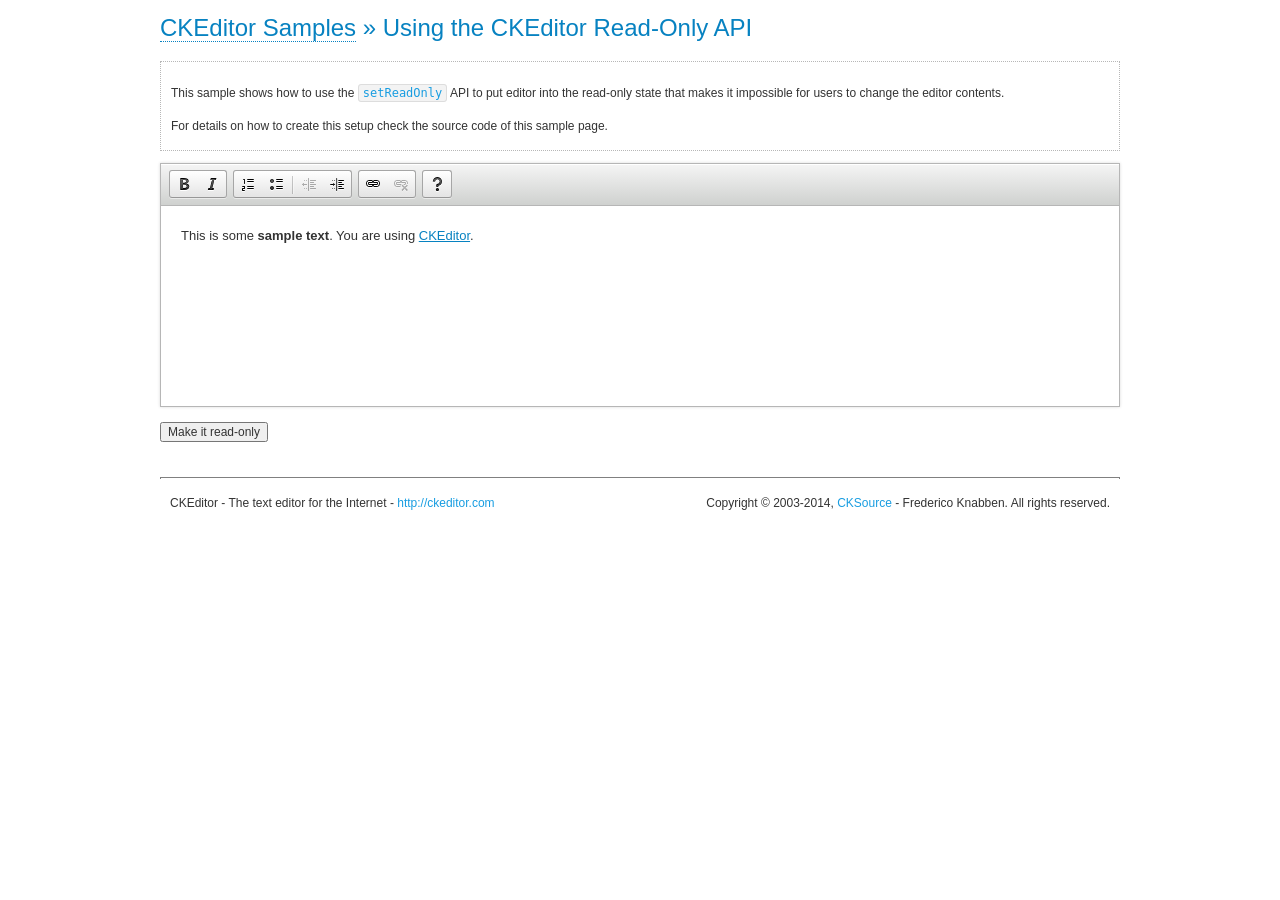
<file: js/ckeditor/samples/readonly.html>
<!DOCTYPE html>
<!--
Copyright (c) 2003-2014, CKSource - Frederico Knabben. All rights reserved.
For licensing, see LICENSE.md or http://ckeditor.com/license
-->
<html>
<head>
	<meta charset="utf-8">
	<title>Using the CKEditor Read-Only API &mdash; CKEditor Sample</title>
	<script src="../ckeditor.js"></script>
	<link rel="stylesheet" href="sample.css">
	<script>

		var editor;

		// The instanceReady event is fired, when an instance of CKEditor has finished
		// its initialization.
		CKEDITOR.on( 'instanceReady', function( ev ) {
			editor = ev.editor;

			// Show this "on" button.
			document.getElementById( 'readOnlyOn' ).style.display = '';

			// Event fired when the readOnly property changes.
			editor.on( 'readOnly', function() {
				document.getElementById( 'readOnlyOn' ).style.display = this.readOnly ? 'none' : '';
				document.getElementById( 'readOnlyOff' ).style.display = this.readOnly ? '' : 'none';
			});
		});

		function toggleReadOnly( isReadOnly ) {
			// Change the read-only state of the editor.
			// http://docs.ckeditor.com/#!/api/CKEDITOR.editor-method-setReadOnly
			editor.setReadOnly( isReadOnly );
		}

	</script>
</head>
<body>
	<h1 class="samples">
		<a href="index.html">CKEditor Samples</a> &raquo; Using the CKEditor Read-Only API
	</h1>
	<div class="description">
		<p>
			This sample shows how to use the
			<code><a class="samples" href="http://docs.ckeditor.com/#!/api/CKEDITOR.editor-method-setReadOnly">setReadOnly</a></code>
			API to put editor into the read-only state that makes it impossible for users to change the editor contents.
		</p>
		<p>
			For details on how to create this setup check the source code of this sample page.
		</p>
	</div>
	<form action="sample_posteddata.php" method="post">
		<p>
			<textarea class="ckeditor" id="editor1" name="editor1" cols="100" rows="10">&lt;p&gt;This is some &lt;strong&gt;sample text&lt;/strong&gt;. You are using &lt;a href="http://ckeditor.com/"&gt;CKEditor&lt;/a&gt;.&lt;/p&gt;</textarea>
		</p>
		<p>
			<input id="readOnlyOn" onclick="toggleReadOnly();" type="button" value="Make it read-only" style="display:none">
			<input id="readOnlyOff" onclick="toggleReadOnly( false );" type="button" value="Make it editable again" style="display:none">
		</p>
	</form>
	<div id="footer">
		<hr>
		<p>
			CKEditor - The text editor for the Internet - <a class="samples" href="http://ckeditor.com/">http://ckeditor.com</a>
		</p>
		<p id="copy">
			Copyright &copy; 2003-2014, <a class="samples" href="http://cksource.com/">CKSource</a> - Frederico
			Knabben. All rights reserved.
		</p>
	</div>
</body>
</html>
</file>
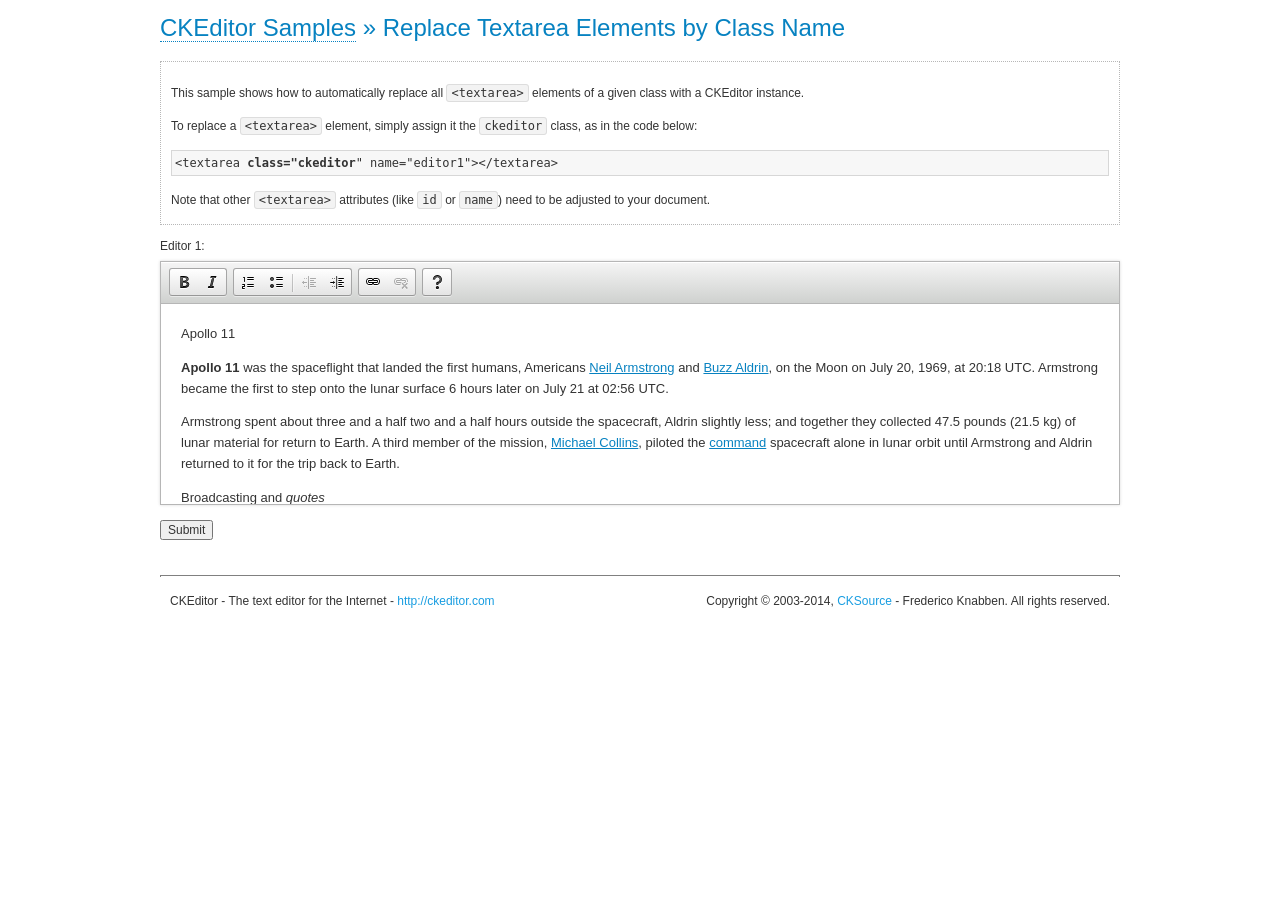
<file: js/ckeditor/samples/replacebyclass.html>
<!DOCTYPE html>
<!--
Copyright (c) 2003-2014, CKSource - Frederico Knabben. All rights reserved.
For licensing, see LICENSE.md or http://ckeditor.com/license
-->
<html>
<head>
	<meta charset="utf-8">
	<title>Replace Textareas by Class Name &mdash; CKEditor Sample</title>
	<script src="../ckeditor.js"></script>
	<link rel="stylesheet" href="sample.css">
</head>
<body>
	<h1 class="samples">
		<a href="index.html">CKEditor Samples</a> &raquo; Replace Textarea Elements by Class Name
	</h1>
	<div class="description">
		<p>
			This sample shows how to automatically replace all <code>&lt;textarea&gt;</code> elements
			of a given class with a CKEditor instance.
		</p>
		<p>
			To replace a <code>&lt;textarea&gt;</code> element, simply assign it the <code>ckeditor</code>
			class, as in the code below:
		</p>
<pre class="samples">
&lt;textarea <strong>class="ckeditor</strong>" name="editor1"&gt;&lt;/textarea&gt;
</pre>
		<p>
			Note that other <code>&lt;textarea&gt;</code> attributes (like <code>id</code> or <code>name</code>) need to be adjusted to your document.
		</p>
	</div>
	<form action="sample_posteddata.php" method="post">
		<p>
			<label for="editor1">
				Editor 1:
			</label>
			<textarea class="ckeditor" cols="80" id="editor1" name="editor1" rows="10">
				&lt;h1&gt;&lt;img alt=&quot;Saturn V carrying Apollo 11&quot; class=&quot;right&quot; src=&quot;assets/sample.jpg&quot;/&gt; Apollo 11&lt;/h1&gt; &lt;p&gt;&lt;b&gt;Apollo 11&lt;/b&gt; was the spaceflight that landed the first humans, Americans &lt;a href=&quot;http://en.wikipedia.org/wiki/Neil_Armstrong&quot; title=&quot;Neil Armstrong&quot;&gt;Neil Armstrong&lt;/a&gt; and &lt;a href=&quot;http://en.wikipedia.org/wiki/Buzz_Aldrin&quot; title=&quot;Buzz Aldrin&quot;&gt;Buzz Aldrin&lt;/a&gt;, on the Moon on July 20, 1969, at 20:18 UTC. Armstrong became the first to step onto the lunar surface 6 hours later on July 21 at 02:56 UTC.&lt;/p&gt; &lt;p&gt;Armstrong spent about &lt;s&gt;three and a half&lt;/s&gt; two and a half hours outside the spacecraft, Aldrin slightly less; and together they collected 47.5 pounds (21.5&amp;nbsp;kg) of lunar material for return to Earth. A third member of the mission, &lt;a href=&quot;http://en.wikipedia.org/wiki/Michael_Collins_(astronaut)&quot; title=&quot;Michael Collins (astronaut)&quot;&gt;Michael Collins&lt;/a&gt;, piloted the &lt;a href=&quot;http://en.wikipedia.org/wiki/Apollo_Command/Service_Module&quot; title=&quot;Apollo Command/Service Module&quot;&gt;command&lt;/a&gt; spacecraft alone in lunar orbit until Armstrong and Aldrin returned to it for the trip back to Earth.&lt;/p&gt; &lt;h2&gt;Broadcasting and &lt;em&gt;quotes&lt;/em&gt; &lt;a id=&quot;quotes&quot; name=&quot;quotes&quot;&gt;&lt;/a&gt;&lt;/h2&gt; &lt;p&gt;Broadcast on live TV to a world-wide audience, Armstrong stepped onto the lunar surface and described the event as:&lt;/p&gt; &lt;blockquote&gt;&lt;p&gt;One small step for [a] man, one giant leap for mankind.&lt;/p&gt;&lt;/blockquote&gt; &lt;p&gt;Apollo 11 effectively ended the &lt;a href=&quot;http://en.wikipedia.org/wiki/Space_Race&quot; title=&quot;Space Race&quot;&gt;Space Race&lt;/a&gt; and fulfilled a national goal proposed in 1961 by the late U.S. President &lt;a href=&quot;http://en.wikipedia.org/wiki/John_F._Kennedy&quot; title=&quot;John F. Kennedy&quot;&gt;John F. Kennedy&lt;/a&gt; in a speech before the United States Congress:&lt;/p&gt; &lt;blockquote&gt;&lt;p&gt;[...] before this decade is out, of landing a man on the Moon and returning him safely to the Earth.&lt;/p&gt;&lt;/blockquote&gt; &lt;h2&gt;Technical details &lt;a id=&quot;tech-details&quot; name=&quot;tech-details&quot;&gt;&lt;/a&gt;&lt;/h2&gt; &lt;table align=&quot;right&quot; border=&quot;1&quot; bordercolor=&quot;#ccc&quot; cellpadding=&quot;5&quot; cellspacing=&quot;0&quot; style=&quot;border-collapse:collapse;margin:10px 0 10px 15px;&quot;&gt; &lt;caption&gt;&lt;strong&gt;Mission crew&lt;/strong&gt;&lt;/caption&gt; &lt;thead&gt; &lt;tr&gt; &lt;th scope=&quot;col&quot;&gt;Position&lt;/th&gt; &lt;th scope=&quot;col&quot;&gt;Astronaut&lt;/th&gt; &lt;/tr&gt; &lt;/thead&gt; &lt;tbody&gt; &lt;tr&gt; &lt;td&gt;Commander&lt;/td&gt; &lt;td&gt;Neil A. Armstrong&lt;/td&gt; &lt;/tr&gt; &lt;tr&gt; &lt;td&gt;Command Module Pilot&lt;/td&gt; &lt;td&gt;Michael Collins&lt;/td&gt; &lt;/tr&gt; &lt;tr&gt; &lt;td&gt;Lunar Module Pilot&lt;/td&gt; &lt;td&gt;Edwin &amp;quot;Buzz&amp;quot; E. Aldrin, Jr.&lt;/td&gt; &lt;/tr&gt; &lt;/tbody&gt; &lt;/table&gt; &lt;p&gt;Launched by a &lt;strong&gt;Saturn V&lt;/strong&gt; rocket from &lt;a href=&quot;http://en.wikipedia.org/wiki/Kennedy_Space_Center&quot; title=&quot;Kennedy Space Center&quot;&gt;Kennedy Space Center&lt;/a&gt; in Merritt Island, Florida on July 16, Apollo 11 was the fifth manned mission of &lt;a href=&quot;http://en.wikipedia.org/wiki/NASA&quot; title=&quot;NASA&quot;&gt;NASA&lt;/a&gt;&amp;#39;s Apollo program. The Apollo spacecraft had three parts:&lt;/p&gt; &lt;ol&gt; &lt;li&gt;&lt;strong&gt;Command Module&lt;/strong&gt; with a cabin for the three astronauts which was the only part which landed back on Earth&lt;/li&gt; &lt;li&gt;&lt;strong&gt;Service Module&lt;/strong&gt; which supported the Command Module with propulsion, electrical power, oxygen and water&lt;/li&gt; &lt;li&gt;&lt;strong&gt;Lunar Module&lt;/strong&gt; for landing on the Moon.&lt;/li&gt; &lt;/ol&gt; &lt;p&gt;After being sent to the Moon by the Saturn V&amp;#39;s upper stage, the astronauts separated the spacecraft from it and travelled for three days until they entered into lunar orbit. Armstrong and Aldrin then moved into the Lunar Module and landed in the &lt;a href=&quot;http://en.wikipedia.org/wiki/Mare_Tranquillitatis&quot; title=&quot;Mare Tranquillitatis&quot;&gt;Sea of Tranquility&lt;/a&gt;. They stayed a total of about 21 and a half hours on the lunar surface. After lifting off in the upper part of the Lunar Module and rejoining Collins in the Command Module, they returned to Earth and landed in the &lt;a href=&quot;http://en.wikipedia.org/wiki/Pacific_Ocean&quot; title=&quot;Pacific Ocean&quot;&gt;Pacific Ocean&lt;/a&gt; on July 24.&lt;/p&gt; &lt;hr/&gt; &lt;p style=&quot;text-align: right;&quot;&gt;&lt;small&gt;Source: &lt;a href=&quot;http://en.wikipedia.org/wiki/Apollo_11&quot;&gt;Wikipedia.org&lt;/a&gt;&lt;/small&gt;&lt;/p&gt;
			</textarea>
		</p>
		<p>
			<input type="submit" value="Submit">
		</p>
	</form>
	<div id="footer">
		<hr>
		<p>
			CKEditor - The text editor for the Internet - <a class="samples" href="http://ckeditor.com/">http://ckeditor.com</a>
		</p>
		<p id="copy">
			Copyright &copy; 2003-2014, <a class="samples" href="http://cksource.com/">CKSource</a> - Frederico
			Knabben. All rights reserved.
		</p>
	</div>
</body>
</html>
</file>
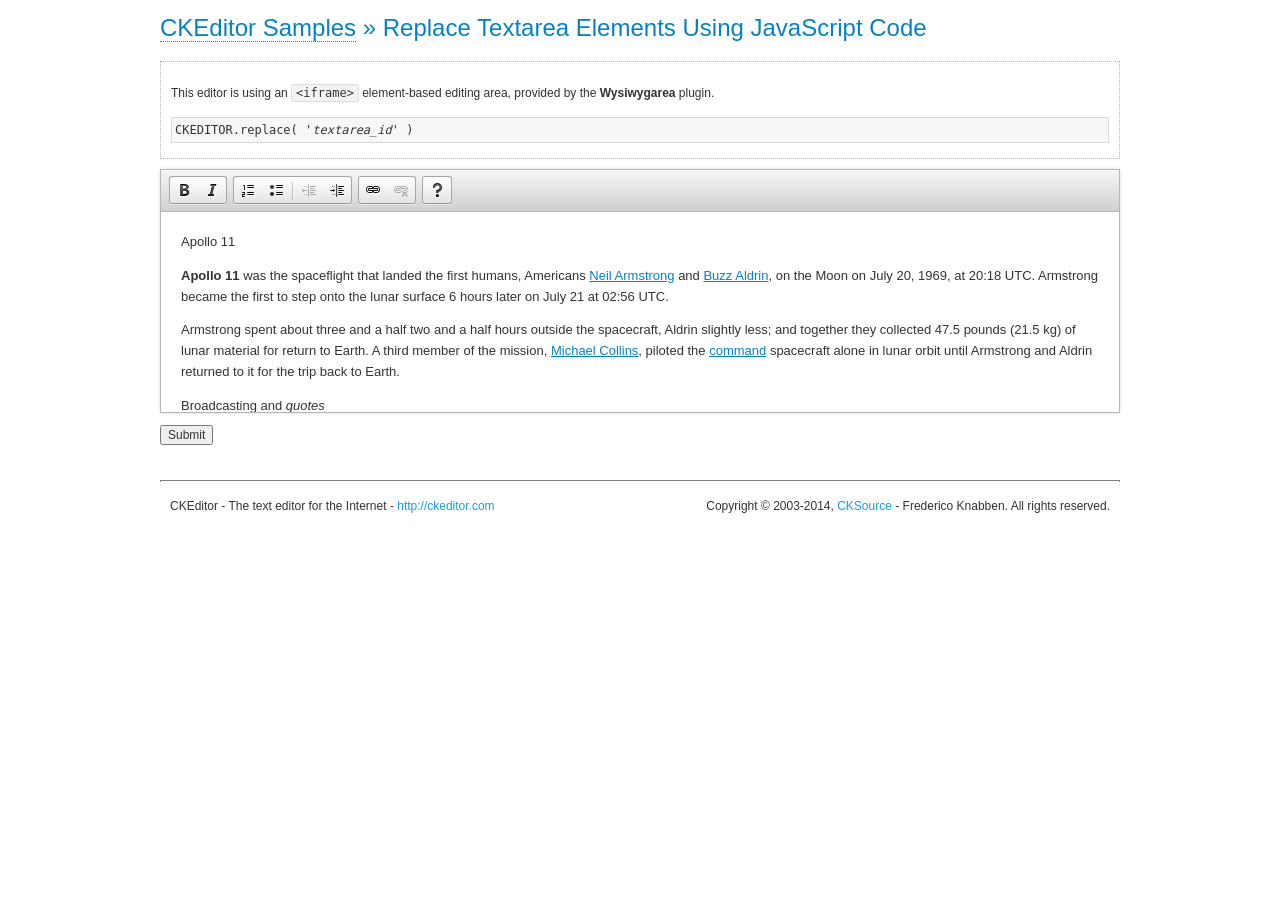
<file: js/ckeditor/samples/replacebycode.html>
<!DOCTYPE html>
<!--
Copyright (c) 2003-2014, CKSource - Frederico Knabben. All rights reserved.
For licensing, see LICENSE.md or http://ckeditor.com/license
-->
<html>
<head>
	<meta charset="utf-8">
	<title>Replace Textarea by Code &mdash; CKEditor Sample</title>
	<script src="../ckeditor.js"></script>
	<link href="sample.css" rel="stylesheet">
</head>
<body>
	<h1 class="samples">
		<a href="index.html">CKEditor Samples</a> &raquo; Replace Textarea Elements Using JavaScript Code
	</h1>
	<form action="sample_posteddata.php" method="post">
		<div class="description">
			<p>
				This editor is using an <code>&lt;iframe&gt;</code> element-based editing area, provided by the <strong>Wysiwygarea</strong> plugin.
			</p>
<pre class="samples">
CKEDITOR.replace( '<em>textarea_id</em>' )
</pre>
		</div>
		<textarea cols="80" id="editor1" name="editor1" rows="10">
			&lt;h1&gt;&lt;img alt=&quot;Saturn V carrying Apollo 11&quot; class=&quot;right&quot; src=&quot;assets/sample.jpg&quot;/&gt; Apollo 11&lt;/h1&gt; &lt;p&gt;&lt;b&gt;Apollo 11&lt;/b&gt; was the spaceflight that landed the first humans, Americans &lt;a href=&quot;http://en.wikipedia.org/wiki/Neil_Armstrong&quot; title=&quot;Neil Armstrong&quot;&gt;Neil Armstrong&lt;/a&gt; and &lt;a href=&quot;http://en.wikipedia.org/wiki/Buzz_Aldrin&quot; title=&quot;Buzz Aldrin&quot;&gt;Buzz Aldrin&lt;/a&gt;, on the Moon on July 20, 1969, at 20:18 UTC. Armstrong became the first to step onto the lunar surface 6 hours later on July 21 at 02:56 UTC.&lt;/p&gt; &lt;p&gt;Armstrong spent about &lt;s&gt;three and a half&lt;/s&gt; two and a half hours outside the spacecraft, Aldrin slightly less; and together they collected 47.5 pounds (21.5&amp;nbsp;kg) of lunar material for return to Earth. A third member of the mission, &lt;a href=&quot;http://en.wikipedia.org/wiki/Michael_Collins_(astronaut)&quot; title=&quot;Michael Collins (astronaut)&quot;&gt;Michael Collins&lt;/a&gt;, piloted the &lt;a href=&quot;http://en.wikipedia.org/wiki/Apollo_Command/Service_Module&quot; title=&quot;Apollo Command/Service Module&quot;&gt;command&lt;/a&gt; spacecraft alone in lunar orbit until Armstrong and Aldrin returned to it for the trip back to Earth.&lt;/p&gt; &lt;h2&gt;Broadcasting and &lt;em&gt;quotes&lt;/em&gt; &lt;a id=&quot;quotes&quot; name=&quot;quotes&quot;&gt;&lt;/a&gt;&lt;/h2&gt; &lt;p&gt;Broadcast on live TV to a world-wide audience, Armstrong stepped onto the lunar surface and described the event as:&lt;/p&gt; &lt;blockquote&gt;&lt;p&gt;One small step for [a] man, one giant leap for mankind.&lt;/p&gt;&lt;/blockquote&gt; &lt;p&gt;Apollo 11 effectively ended the &lt;a href=&quot;http://en.wikipedia.org/wiki/Space_Race&quot; title=&quot;Space Race&quot;&gt;Space Race&lt;/a&gt; and fulfilled a national goal proposed in 1961 by the late U.S. President &lt;a href=&quot;http://en.wikipedia.org/wiki/John_F._Kennedy&quot; title=&quot;John F. Kennedy&quot;&gt;John F. Kennedy&lt;/a&gt; in a speech before the United States Congress:&lt;/p&gt; &lt;blockquote&gt;&lt;p&gt;[...] before this decade is out, of landing a man on the Moon and returning him safely to the Earth.&lt;/p&gt;&lt;/blockquote&gt; &lt;h2&gt;Technical details &lt;a id=&quot;tech-details&quot; name=&quot;tech-details&quot;&gt;&lt;/a&gt;&lt;/h2&gt; &lt;table align=&quot;right&quot; border=&quot;1&quot; bordercolor=&quot;#ccc&quot; cellpadding=&quot;5&quot; cellspacing=&quot;0&quot; style=&quot;border-collapse:collapse;margin:10px 0 10px 15px;&quot;&gt; &lt;caption&gt;&lt;strong&gt;Mission crew&lt;/strong&gt;&lt;/caption&gt; &lt;thead&gt; &lt;tr&gt; &lt;th scope=&quot;col&quot;&gt;Position&lt;/th&gt; &lt;th scope=&quot;col&quot;&gt;Astronaut&lt;/th&gt; &lt;/tr&gt; &lt;/thead&gt; &lt;tbody&gt; &lt;tr&gt; &lt;td&gt;Commander&lt;/td&gt; &lt;td&gt;Neil A. Armstrong&lt;/td&gt; &lt;/tr&gt; &lt;tr&gt; &lt;td&gt;Command Module Pilot&lt;/td&gt; &lt;td&gt;Michael Collins&lt;/td&gt; &lt;/tr&gt; &lt;tr&gt; &lt;td&gt;Lunar Module Pilot&lt;/td&gt; &lt;td&gt;Edwin &amp;quot;Buzz&amp;quot; E. Aldrin, Jr.&lt;/td&gt; &lt;/tr&gt; &lt;/tbody&gt; &lt;/table&gt; &lt;p&gt;Launched by a &lt;strong&gt;Saturn V&lt;/strong&gt; rocket from &lt;a href=&quot;http://en.wikipedia.org/wiki/Kennedy_Space_Center&quot; title=&quot;Kennedy Space Center&quot;&gt;Kennedy Space Center&lt;/a&gt; in Merritt Island, Florida on July 16, Apollo 11 was the fifth manned mission of &lt;a href=&quot;http://en.wikipedia.org/wiki/NASA&quot; title=&quot;NASA&quot;&gt;NASA&lt;/a&gt;&amp;#39;s Apollo program. The Apollo spacecraft had three parts:&lt;/p&gt; &lt;ol&gt; &lt;li&gt;&lt;strong&gt;Command Module&lt;/strong&gt; with a cabin for the three astronauts which was the only part which landed back on Earth&lt;/li&gt; &lt;li&gt;&lt;strong&gt;Service Module&lt;/strong&gt; which supported the Command Module with propulsion, electrical power, oxygen and water&lt;/li&gt; &lt;li&gt;&lt;strong&gt;Lunar Module&lt;/strong&gt; for landing on the Moon.&lt;/li&gt; &lt;/ol&gt; &lt;p&gt;After being sent to the Moon by the Saturn V&amp;#39;s upper stage, the astronauts separated the spacecraft from it and travelled for three days until they entered into lunar orbit. Armstrong and Aldrin then moved into the Lunar Module and landed in the &lt;a href=&quot;http://en.wikipedia.org/wiki/Mare_Tranquillitatis&quot; title=&quot;Mare Tranquillitatis&quot;&gt;Sea of Tranquility&lt;/a&gt;. They stayed a total of about 21 and a half hours on the lunar surface. After lifting off in the upper part of the Lunar Module and rejoining Collins in the Command Module, they returned to Earth and landed in the &lt;a href=&quot;http://en.wikipedia.org/wiki/Pacific_Ocean&quot; title=&quot;Pacific Ocean&quot;&gt;Pacific Ocean&lt;/a&gt; on July 24.&lt;/p&gt; &lt;hr/&gt; &lt;p style=&quot;text-align: right;&quot;&gt;&lt;small&gt;Source: &lt;a href=&quot;http://en.wikipedia.org/wiki/Apollo_11&quot;&gt;Wikipedia.org&lt;/a&gt;&lt;/small&gt;&lt;/p&gt;
		</textarea>
		<script>

			// This call can be placed at any point after the
			// <textarea>, or inside a <head><script> in a
			// window.onload event handler.

			// Replace the <textarea id="editor"> with an CKEditor
			// instance, using default configurations.

			CKEDITOR.replace( 'editor1' );

		</script>
		<p>
			<input type="submit" value="Submit">
		</p>
	</form>
	<div id="footer">
		<hr>
		<p>
			CKEditor - The text editor for the Internet - <a class="samples" href="http://ckeditor.com/">http://ckeditor.com</a>
		</p>
		<p id="copy">
			Copyright &copy; 2003-2014, <a class="samples" href="http://cksource.com/">CKSource</a> - Frederico
			Knabben. All rights reserved.
		</p>
	</div>
</body>
</html>
</file>
<file: js/ckeditor/samples/sample.css>
/*
Copyright (c) 2003-2014, CKSource - Frederico Knabben. All rights reserved.
For licensing, see LICENSE.md or http://ckeditor.com/license
*/

html, body, h1, h2, h3, h4, h5, h6, div, span, blockquote, p, address, form, fieldset, img, ul, ol, dl, dt, dd, li, hr, table, td, th, strong, em, sup, sub, dfn, ins, del, q, cite, var, samp, code, kbd, tt, pre
{
	line-height: 1.5;
}

body
{
	padding: 10px 30px;
}

input, textarea, select, option, optgroup, button, td, th
{
	font-size: 100%;
}

pre
{
	-moz-tab-size: 4;
	-o-tab-size: 4;
	-webkit-tab-size: 4;
	tab-size: 4;
}

pre, code, kbd, samp, tt
{
	font-family: monospace,monospace;
	font-size: 1em;
}

body {
	width: 960px;
	margin: 0 auto;
}

code
{
	background: #f3f3f3;
	border: 1px solid #ddd;
	padding: 1px 4px;

	-moz-border-radius: 3px;
	-webkit-border-radius: 3px;
	border-radius: 3px;
}

abbr
{
	border-bottom: 1px dotted #555;
	cursor: pointer;
}

.new, .beta
{
	text-transform: uppercase;
	font-size: 10px;
	font-weight: bold;
	padding: 1px 4px;
	margin: 0 0 0 5px;
	color: #fff;
	float: right;

	-moz-border-radius: 3px;
	-webkit-border-radius: 3px;
	border-radius: 3px;
}

.new
{
	background: #FF7E00;
	border: 1px solid #DA8028;
	text-shadow: 0 1px 0 #C97626;

	-moz-box-shadow: 0 2px 3px 0 #FFA54E inset;
	-webkit-box-shadow: 0 2px 3px 0 #FFA54E inset;
	box-shadow: 0 2px 3px 0 #FFA54E inset;
}

.beta
{
	background: #18C0DF;
	border: 1px solid #19AAD8;
	text-shadow: 0 1px 0 #048CAD;
	font-style: italic;

	-moz-box-shadow: 0 2px 3px 0 #50D4FD inset;
	-webkit-box-shadow: 0 2px 3px 0 #50D4FD inset;
	box-shadow: 0 2px 3px 0 #50D4FD inset;
}

h1.samples
{
	color: #0782C1;
	font-size: 200%;
	font-weight: normal;
	margin: 0;
	padding: 0;
}

h1.samples a
{
	color: #0782C1;
	text-decoration: none;
	border-bottom: 1px dotted #0782C1;
}

.samples a:hover
{
	border-bottom: 1px dotted #0782C1;
}

h2.samples
{
	color: #000000;
	font-size: 130%;
	margin: 15px 0 0 0;
	padding: 0;
}

p, blockquote, address, form, pre, dl, h1.samples, h2.samples
{
	margin-bottom: 15px;
}

ul.samples
{
	margin-bottom: 15px;
}

.clear
{
	clear: both;
}

fieldset
{
	margin: 0;
	padding: 10px;
}

body, input, textarea
{
	color: #333333;
	font-family: Arial, Helvetica, sans-serif;
}

body
{
	font-size: 75%;
}

a.samples
{
	color: #189DE1;
	text-decoration: none;
}

form
{
	margin: 0;
	padding: 0;
}

pre.samples
{
	background-color: #F7F7F7;
	border: 1px solid #D7D7D7;
	overflow: auto;
	padding: 0.25em;
	white-space: pre-wrap; /* CSS 2.1 */
	word-wrap: break-word; /* IE7 */
}

#footer
{
	clear: both;
	padding-top: 10px;
}

#footer hr
{
	margin: 10px 0 15px 0;
	height: 1px;
	border: solid 1px gray;
	border-bottom: none;
}

#footer p
{
	margin: 0 10px 10px 10px;
	float: left;
}

#footer #copy
{
	float: right;
}

#outputSample
{
	width: 100%;
	table-layout: fixed;
}

#outputSample thead th
{
	color: #dddddd;
	background-color: #999999;
	padding: 4px;
	white-space: nowrap;
}

#outputSample tbody th
{
	vertical-align: top;
	text-align: left;
}

#outputSample pre
{
	margin: 0;
	padding: 0;
}

.description
{
	border: 1px dotted #B7B7B7;
	margin-bottom: 10px;
	padding: 10px 10px 0;
	overflow: hidden;
}

label
{
	display: block;
	margin-bottom: 6px;
}

/**
 *	CKEditor editables are automatically set with the "cke_editable" class
 *	plus cke_editable_(inline|themed) depending on the editor type.
 */

/* Style a bit the inline editables. */
.cke_editable.cke_editable_inline
{
	cursor: pointer;
}

/* Once an editable element gets focused, the "cke_focus" class is
   added to it, so we can style it differently. */
.cke_editable.cke_editable_inline.cke_focus
{
	box-shadow: inset 0px 0px 20px 3px #ddd, inset 0 0 1px #000;
	outline: none;
	background: #eee;
	cursor: text;
}

/* Avoid pre-formatted overflows inline editable. */
.cke_editable_inline pre
{
	white-space: pre-wrap;
	word-wrap: break-word;
}

/**
 *	Samples index styles.
 */

.twoColumns,
.twoColumnsLeft,
.twoColumnsRight
{
	overflow: hidden;
}

.twoColumnsLeft,
.twoColumnsRight
{
	width: 45%;
}

.twoColumnsLeft
{
	float: left;
}

.twoColumnsRight
{
	float: right;
}

dl.samples
{
	padding: 0 0 0 40px;
}
dl.samples > dt
{
	display: list-item;
	list-style-type: disc;
	list-style-position: outside;
	margin: 0 0 3px;
}
dl.samples > dd
{
	margin: 0 0 3px;
}
.warning
{
	color: #ff0000;
	background-color: #FFCCBA;
	border: 2px dotted #ff0000;
	padding: 15px 10px;
	margin: 10px 0;
}

/* Used on inline samples */

blockquote
{
	font-style: italic;
	font-family: Georgia, Times, "Times New Roman", serif;
	padding: 2px 0;
	border-style: solid;
	border-color: #ccc;
	border-width: 0;
}

.cke_contents_ltr blockquote
{
	padding-left: 20px;
	padding-right: 8px;
	border-left-width: 5px;
}

.cke_contents_rtl blockquote
{
	padding-left: 8px;
	padding-right: 20px;
	border-right-width: 5px;
}

img.right {
	border: 1px solid #ccc;
	float: right;
	margin-left: 15px;
	padding: 5px;
}

img.left {
	border: 1px solid #ccc;
	float: left;
	margin-right: 15px;
	padding: 5px;
}

.marker
{
	background-color: Yellow;
}
</file>
<file: css/custom.css>
body {
  padding-top: 60px;
  background:#f4f4f4;
  font-size:15px;
}

a{
	color:#5c5b69;
}

ul{
	padding:0;
	margin:0;
	list-style:none;
}

hr{
	margin:10px 0 15px 0;
}

h3{
	margin-bottom:5px;
}

/* Navbar Customization */
.navbar{
	height:40px !important;
	background:#7532F9;
	border:0;
	margin-bottom:30px;
}

.navbar-inverse .navbar-nav > li > a, .navbar-inverse .navbar-brand{
	color:#fff !important;
}

.navbar a:hover,.navbar li.active a{
	background:none !important;
}

.navbar-brand{
	padding:10px 0 0 0;
	color:#fff;
}

.navbar-nav > li > a{
	padding:10px 10px 0 10px;
}

.block{
	background:#fff;
	border-radius:5px;
	padding: 15px 20px;
	margin-bottom:20px;
}

.main-col{
	overflow:auto;
}

.main-col h1{
	font-size:22px;
	margin:5px 0 0 0;
	padding:0;
}

.main-col h4{
	font-size:16px;
	margin:5px 0 0 0;
	padding:0;
	color:#aaa;
}

.sidebar .block h3{
	margin:0 0 10px 0;
	padding-bottom:10px;
	border-bottom:#eee solid 1px;
}


.topic{
	border-bottom:#eee solid 1px;
	margin-bottom:10px;
	padding:10px;
}

.topic-content{
	width:100%;
}

img.avatar{
	width:100%;
}

a.list-group-item.active, a.list-group-item.active:hover, a.list-group-item.active:focus{
	background:rgb(117, 50, 249);
	border-radius:0;
}

.list-group-item{
	border:0
}

#main-topic{
	background:#f4f4f4;
	padding:10px;
}

.user-info{
	border:#ddd solid 1px;
	padding:5px;
	overflow:hidden;
	font-size:13px;
}

.user-info img{
	display:block;
	margin-bottom:5px;
}

.user-info ul{
	list-style:none;
	margin:10px 0 0 5px;
}

.user-info li{
	line-height:1.6em;
}

.btn-primary{
	background:#7532F9;
}

.color {
	background-color: rgb(117, 50, 249);
	color: white;
}
</file>
